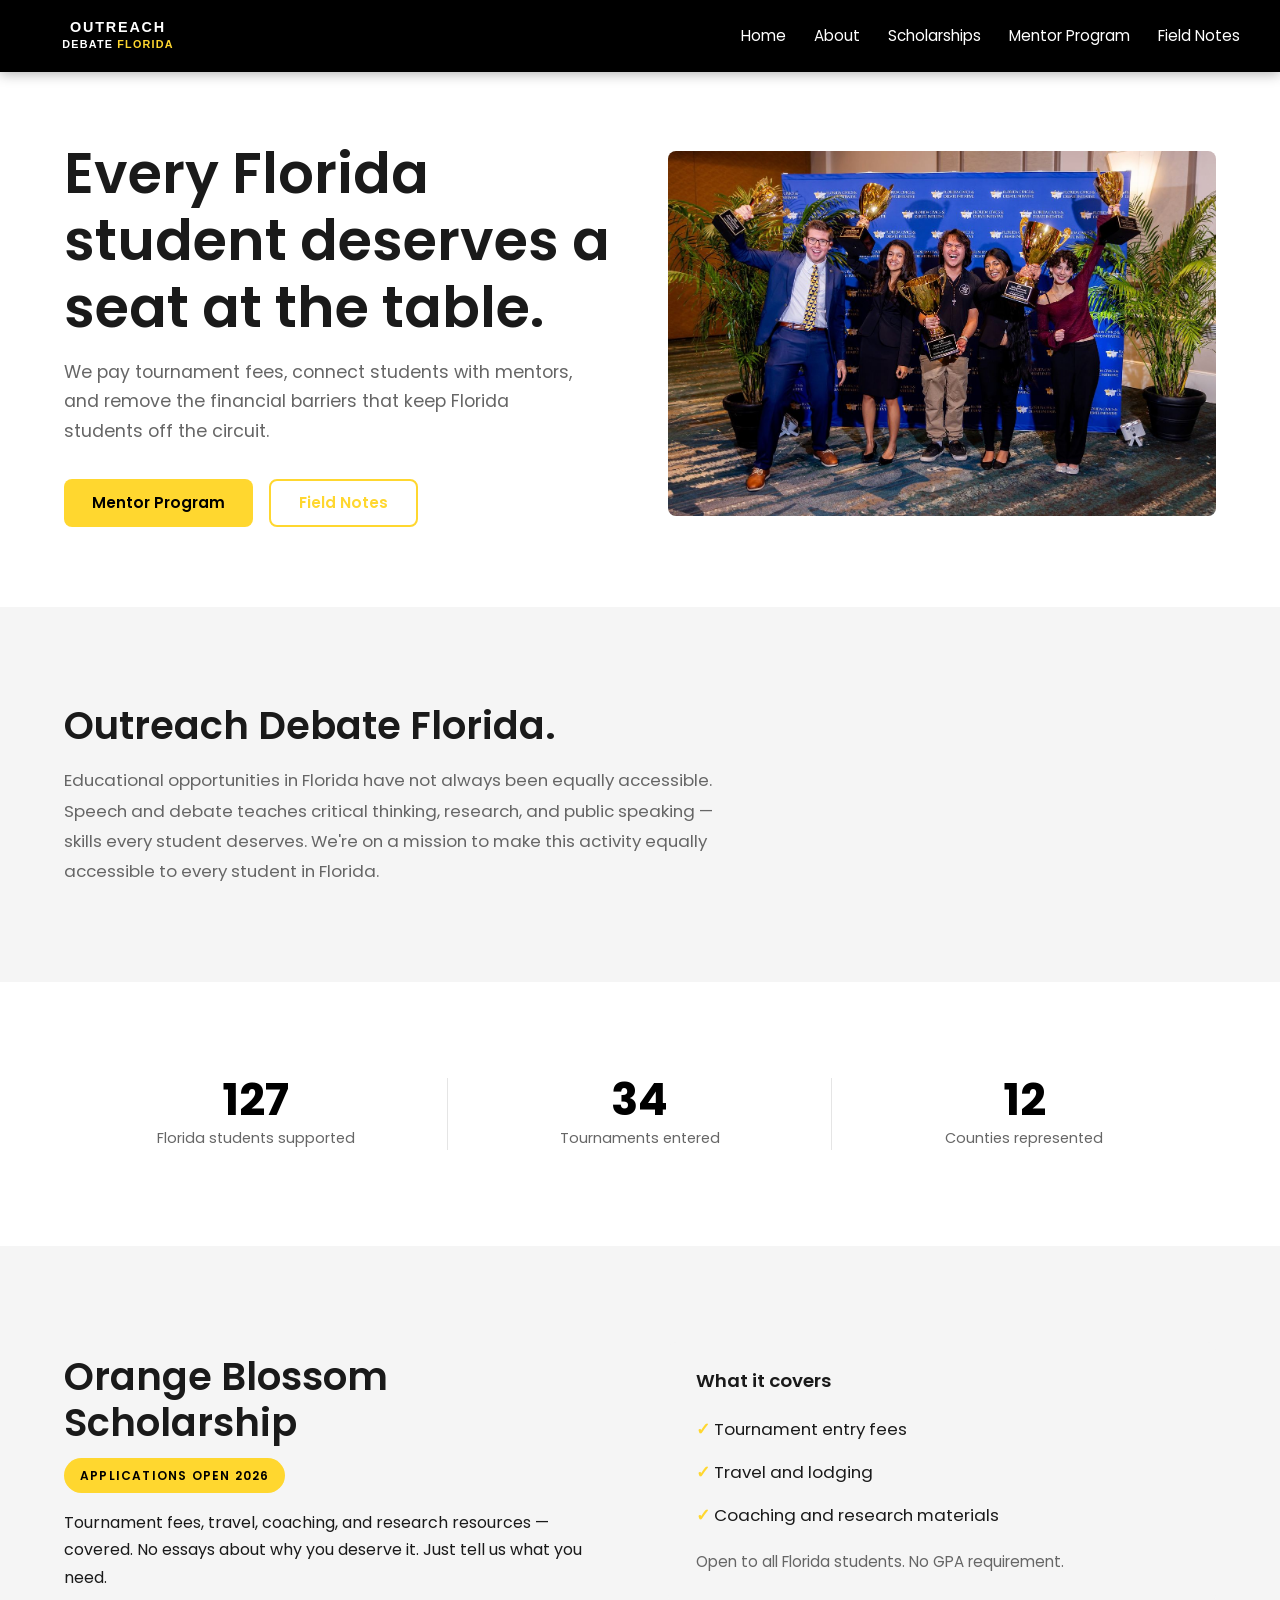
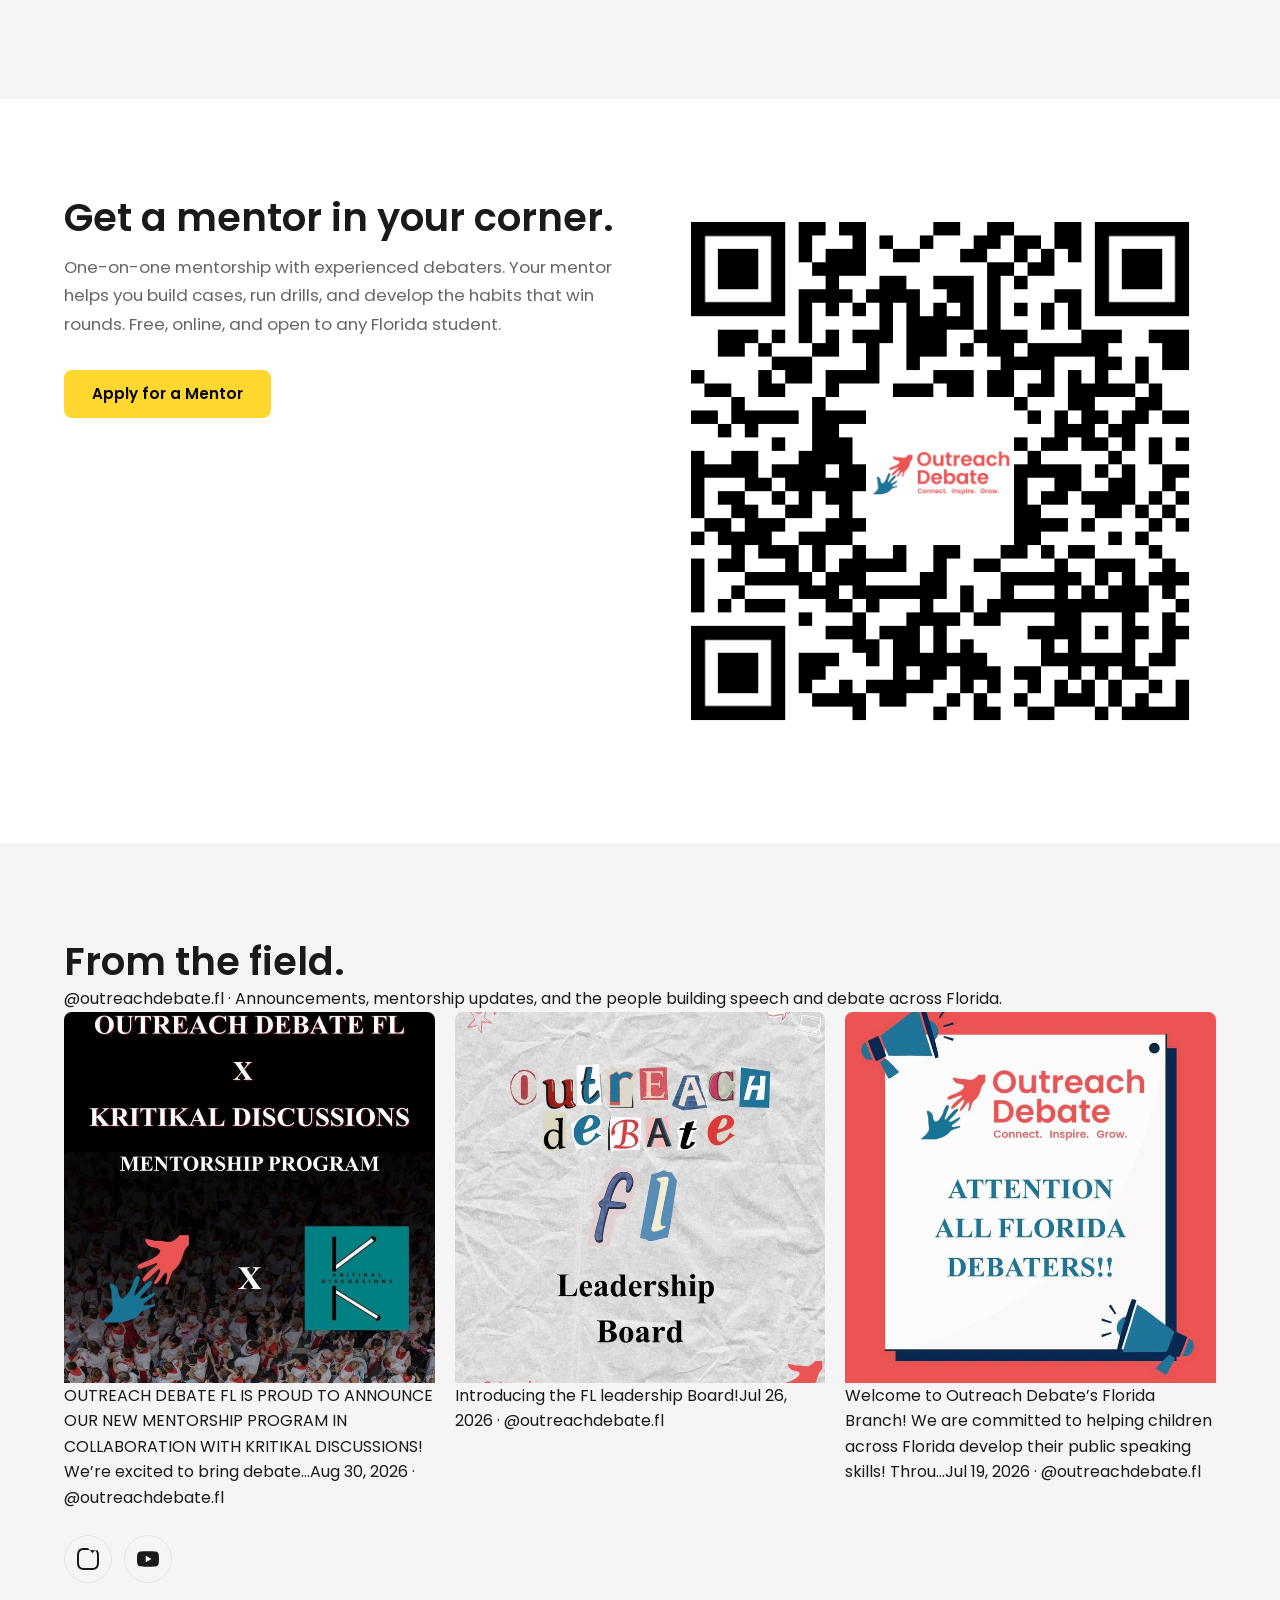
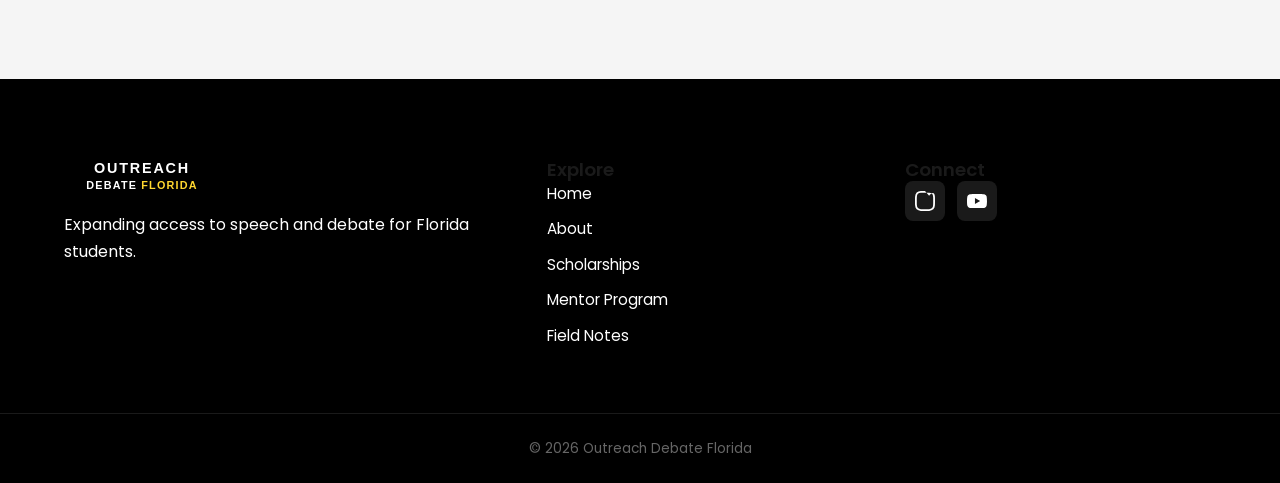
<file: index.html>
<!DOCTYPE html>
<html lang="en">
<head>
  <meta charset="UTF-8" />
  <meta name="viewport" content="width=device-width, initial-scale=1.0" />
  <title>Outreach Debate Florida — Expanding access to speech and debate</title>
  <meta name="description" content="Expanding access to speech and debate for Florida students through scholarships, coaching, and community." />
  <meta property="og:title" content="Outreach Debate Florida" />
  <meta property="og:description" content="Expanding access to speech and debate for Florida students." />
  <meta property="og:type" content="website" />
  <meta name="theme-color" content="#000000" />
  <link rel="icon" href="assets/img/favicon.ico" type="image/x-icon" />
  <link rel="preconnect" href="https://fonts.googleapis.com" />
  <link rel="preconnect" href="https://fonts.gstatic.com" crossorigin />
  <link href="https://fonts.googleapis.com/css2?family=Poppins:wght@400;500;600;700&display=swap" rel="stylesheet" />
  <link rel="stylesheet" href="css/style.css" />
</head>
<body>
  <!-- Nav -->
  <header class="nav">
    <a class="nav-brand" href="index.html">
      <img src="assets/img/outreach-logo-nav.svg" alt="Outreach Debate Florida" height="36" />
    </a>
    <ul class="nav-links">
      <li><a href="index.html" class="active">Home</a></li>
      <li><a href="about.html">About</a></li>
      <li><a href="scholarships.html">Scholarships</a></li>
      <li><a href="mentor-program.html">Mentor Program</a></li>
      <li><a href="field-notes.html">Field Notes</a></li>
    </ul>
    <button class="burger" aria-label="Toggle menu"><span></span><span></span><span></span></button>
  </header>

  <main>
    <!-- Hero -->
    <section class="hero">
      <div class="container hero-split">
        <div class="hero-copy reveal">
          <h1>Every Florida student deserves a seat at the table.</h1>
          <p class="hero-dek">
            We pay tournament fees, connect students with mentors, and remove the financial barriers that keep Florida students off the circuit.
          </p>
          <div class="hero-actions">
            <a class="btn" href="mentor-program.html">Mentor Program</a>
            <a class="btn-outline" href="field-notes.html">Field Notes</a>
          </div>
        </div>
        <figure class="hero-figure reveal">
          <img src="assets/img/hero.jpg" alt="Florida speech and debate students competing" fetchpriority="high" decoding="async" />
        </figure>
      </div>
    </section>

    <!-- Mission -->
    <section class="section section-alt">
      <div class="container">
        <div class="feature reveal">
          <h2>Outreach Debate Florida.</h2>
          <p>
            Educational opportunities in Florida have not always been equally accessible. Speech and debate teaches critical thinking, research, and public speaking — skills every student deserves. We're on a mission to make this activity equally accessible to every student in Florida.
          </p>
        </div>
      </div>
    </section>

    <!-- Stats -->
    <section class="section">
      <div class="container">
        <div class="stat-row reveal">
          <!-- confirm these numbers -->
          <div class="stat">
            <span class="stat-num">127</span>
            <span class="stat-label">Florida students supported</span>
          </div>
          <div class="stat">
            <span class="stat-num">34</span>
            <span class="stat-label">Tournaments entered</span>
          </div>
          <div class="stat">
            <span class="stat-num">12</span>
            <span class="stat-label">Counties represented</span>
          </div>
        </div>
      </div>
    </section>

    <!-- Scholarship -->
    <section class="section section-alt" id="scholarship">
      <div class="container split flip-on-tablet">
        <div class="split-copy reveal">
          <h2>Orange Blossom Scholarship</h2>
          <span class="status">Applications open 2026</span>
          <p>
            Tournament fees, travel, coaching, and research resources — covered. No essays about why you deserve it. Just tell us what you need.
          </p>
        </div>
        <div class="card-minimal reveal">
          <h3>What it covers</h3>
          <ul class="check-list">
            <li>Tournament entry fees</li>
            <li>Travel and lodging</li>
            <li>Coaching and research materials</li>
          </ul>
          <p class="card-note">Open to all Florida students. No GPA requirement.</p>
        </div>
      </div>
    </section>

    <!-- Mentor Program -->
    <section class="section" id="mentorship">
      <div class="container">
        <div class="two-col reveal">
          <div class="two-col-text">
            <h2>Get a mentor in your corner.</h2>
            <p>
              One-on-one mentorship with experienced debaters. Your mentor helps you build cases, run drills, and develop the habits that win rounds. Free, online, and open to any Florida student.
            </p>
            <div style="margin-top: 32px;">
              <a class="btn" href="mentor-program.html">Apply for a Mentor</a>
            </div>
          </div>
          <div class="two-col-img">
            <img src="assets/img/mentor.png" alt="Debate mentor working with a student" decoding="async" />
          </div>
        </div>
      </div>
    </section>

    <!-- Field Notes -->
    <section class="section section-alt" id="field-notes">
      <div class="container">
        <h2>From the field.</h2>
        <p>
          @outreachdebate.fl · Announcements, mentorship updates, and the people building speech and debate across Florida.
        </p>
        <div class="ig-grid" data-ig-grid></div>
        <div class="social-links reveal">
          <a class="icon-btn" href="https://www.instagram.com/outreachdebate.fl/" target="_blank" rel="noopener noreferrer" aria-label="Instagram">
            <svg viewBox="0 0 24 24" fill="currentColor" aria-hidden="true"><path d="M12 2.163c3.204 0 3.584.012 4.85.07 3.252.148 4.771 1.691 4.919 4.919.058 1.265.069 1.645.069 4.849 0 3.205-.012 3.584-.069 4.849-.149 3.225-1.664 4.771-4.919 4.919-1.266.058-1.644.07-4.85.07-3.204 0-3.584-.012-4.849-.07-3.26-.149-4.771-1.699-4.919-4.92-.058-1.265-.07-1.644-.07-4.849 0-3.204.013-3.583.07-4.849.149-3.227 1.664-4.771 4.919-4.919 1.266-.057 1.645-.069 4.849-.069zm0-2.163c-3.259 0-3.667.014-4.947.072-4.358.2-6.78 2.618-6.98 6.98-.059 1.281-.073 1.689-.073 4.948 0 3.259.014 3.668.072 4.948.2 4.358 2.618 6.78 6.98 6.98 1.281.058 1.689.072 4.948.072 3.259 0 3.668-.014 4.948-.072 4.354-.2 6.782-2.618 6.979-6.98.059-1.28.073-1.689.073-4.948 0-3.259-.014-3.667-.072-4.947-.196-4.354-2.617-6.979-6.98-1.281-.059-1.69-.073-4.949-.073zm0 5.838c-3.403 0-6.162 2.759-6.162 6.162s2.759 6.163 6.162 6.163 6.162-2.759 6.162-6.163c0-3.403-2.759-6.162-6.162-6.162zm0 10.162c-2.209 0-4-1.79-4-4 0-2.209 1.791-4 4-4s4 1.791 4 4c0 2.21-1.791 4-4 4zm6.406-11.845c-.796 0-1.441.645-1.441 1.44s.645 1.44 1.441 1.44c.795 0 1.439-.645 1.439-1.44s-.644-1.44-1.439-1.44z"/></svg>
          </a>
          <a class="icon-btn" href="https://www.youtube.com/@outreachdebate" target="_blank" rel="noopener noreferrer" aria-label="YouTube">
            <svg viewBox="0 0 24 24" fill="currentColor" aria-hidden="true"><path d="M23.498 6.186a3.016 3.016 0 0 0-2.122-2.136C19.505 3.545 12 3.545 12 3.545s-7.505 0-9.377.505A3.017 3.017 0 0 0 .502 6.186C0 8.07 0 12 0 12s0 3.93.502 5.814a3.016 3.016 0 0 0 2.122 2.136c1.871.505 9.376.505 9.376.505s7.505 0 9.377-.505a3.015 3.015 0 0 0 2.122-2.136C24 15.93 24 12 24 12s0-3.93-.502-5.814zM9.545 15.568V8.432L15.818 12l-6.273 3.568z"/></svg>
          </a>
        </div>
      </div>
    </section>
  </main>

  <!-- Footer -->
  <footer class="footer">
    <div class="container">
      <div class="footer-grid">
        <div>
          <a class="footer-brand" href="index.html">
            <img src="assets/img/outreach-logo-footer.svg" alt="Outreach Debate Florida" height="30" />
          </a>
          <p class="footer-desc">Expanding access to speech and debate for Florida students.</p>
        </div>
        <div>
          <h3>Explore</h3>
          <ul class="footer-links">
            <li><a href="index.html">Home</a></li>
            <li><a href="about.html">About</a></li>
            <li><a href="scholarships.html">Scholarships</a></li>
            <li><a href="mentor-program.html">Mentor Program</a></li>
            <li><a href="field-notes.html">Field Notes</a></li>
          </ul>
        </div>
        <div>
          <h3>Connect</h3>
          <div class="footer-social">
            <a href="https://www.instagram.com/outreachdebate.fl/" target="_blank" rel="noopener noreferrer" aria-label="Instagram">
              <svg viewBox="0 0 24 24" fill="currentColor" aria-hidden="true"><path d="M12 2.163c3.204 0 3.584.012 4.85.07 3.252.148 4.771 1.691 4.919 4.919.058 1.265.069 1.645.069 4.849 0 3.205-.012 3.584-.069 4.849-.149 3.225-1.664 4.771-4.919 4.919-1.266.058-1.644.07-4.85.07-3.204 0-3.584-.012-4.849-.07-3.26-.149-4.771-1.699-4.919-4.92-.058-1.265-.07-1.644-.07-4.849 0-3.204.013-3.583.07-4.849.149-3.227 1.664-4.771 4.919-4.919 1.266-.057 1.645-.069 4.849-.069zm0-2.163c-3.259 0-3.667.014-4.947.072-4.358.2-6.78 2.618-6.98 6.98-.059 1.281-.073 1.689-.073 4.948 0 3.259.014 3.668.072 4.948.2 4.358 2.618 6.78 6.98 6.98 1.281.058 1.689.072 4.948.072 3.259 0 3.668-.014 4.948-.072 4.354-.2 6.782-2.618 6.979-6.98.059-1.28.073-1.689.073-4.948 0-3.259-.014-3.667-.072-4.947-.196-4.354-2.617-6.979-6.98-1.281-.059-1.69-.073-4.949-.073zm0 5.838c-3.403 0-6.162 2.759-6.162 6.162s2.759 6.163 6.162 6.163 6.162-2.759 6.162-6.163c0-3.403-2.759-6.162-6.162-6.162zm0 10.162c-2.209 0-4-1.79-4-4 0-2.209 1.791-4 4-4s4 1.791 4 4c0 2.21-1.791 4-4 4zm6.406-11.845c-.796 0-1.441.645-1.441 1.44s.645 1.44 1.441 1.44c.795 0 1.439-.645 1.439-1.44s-.644-1.44-1.439-1.44z"/></svg>
            </a>
            <a href="https://www.youtube.com/@outreachdebate" target="_blank" rel="noopener noreferrer" aria-label="YouTube">
              <svg viewBox="0 0 24 24" fill="currentColor" aria-hidden="true"><path d="M23.498 6.186a3.016 3.016 0 0 0-2.122-2.136C19.505 3.545 12 3.545 12 3.545s-7.505 0-9.377.505A3.017 3.017 0 0 0 .502 6.186C0 8.07 0 12 0 12s0 3.93.502 5.814a3.016 3.016 0 0 0 2.122 2.136c1.871.505 9.376.505 9.376.505s7.505 0 9.377-.505a3.015 3.015 0 0 0 2.122-2.136C24 15.93 24 12 24 12s0-3.93-.502-5.814zM9.545 15.568V8.432L15.818 12l-6.273 3.568z"/></svg>
            </a>
          </div>
        </div>
      </div>
    </div>
    <div class="legal">© 2026 Outreach Debate Florida</div>
  </footer>

  <script src="js/main.js"></script>
  <script src="js/instagram.js"></script>
</body>
</html>
</file>
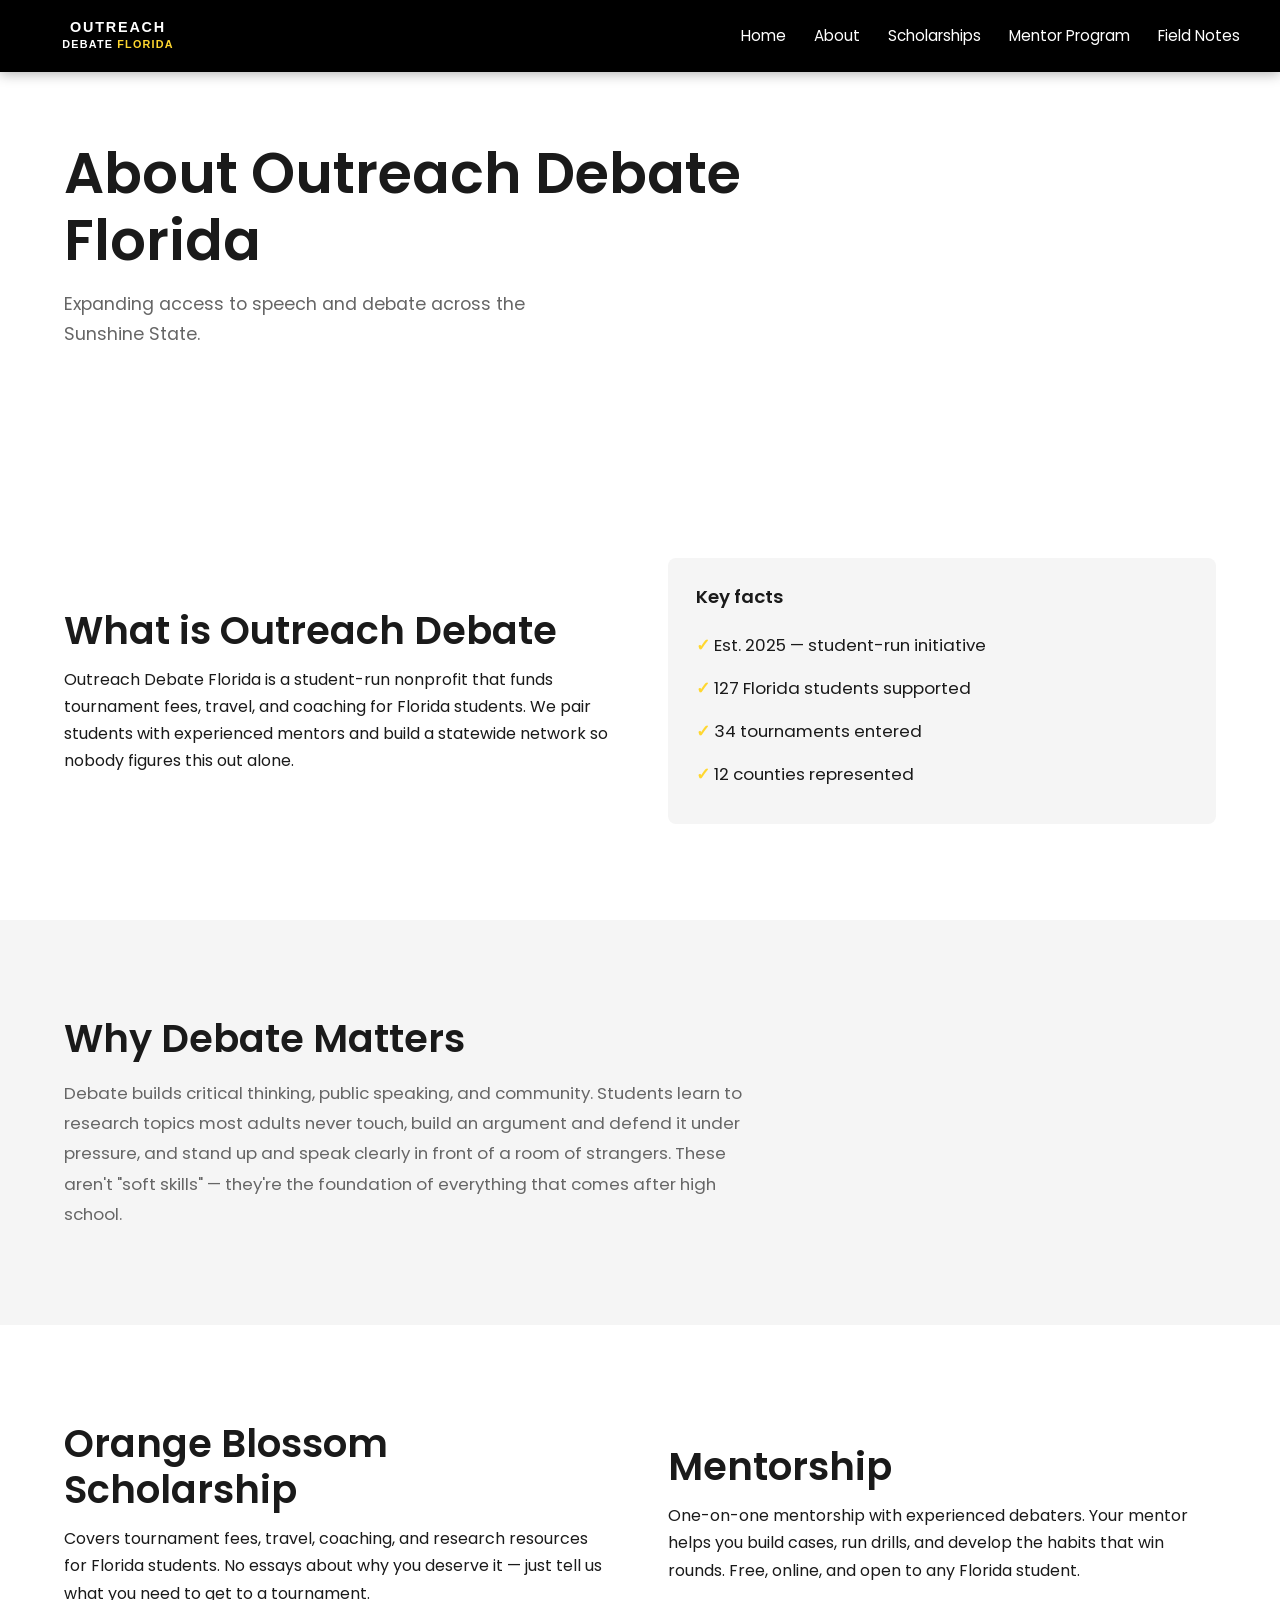
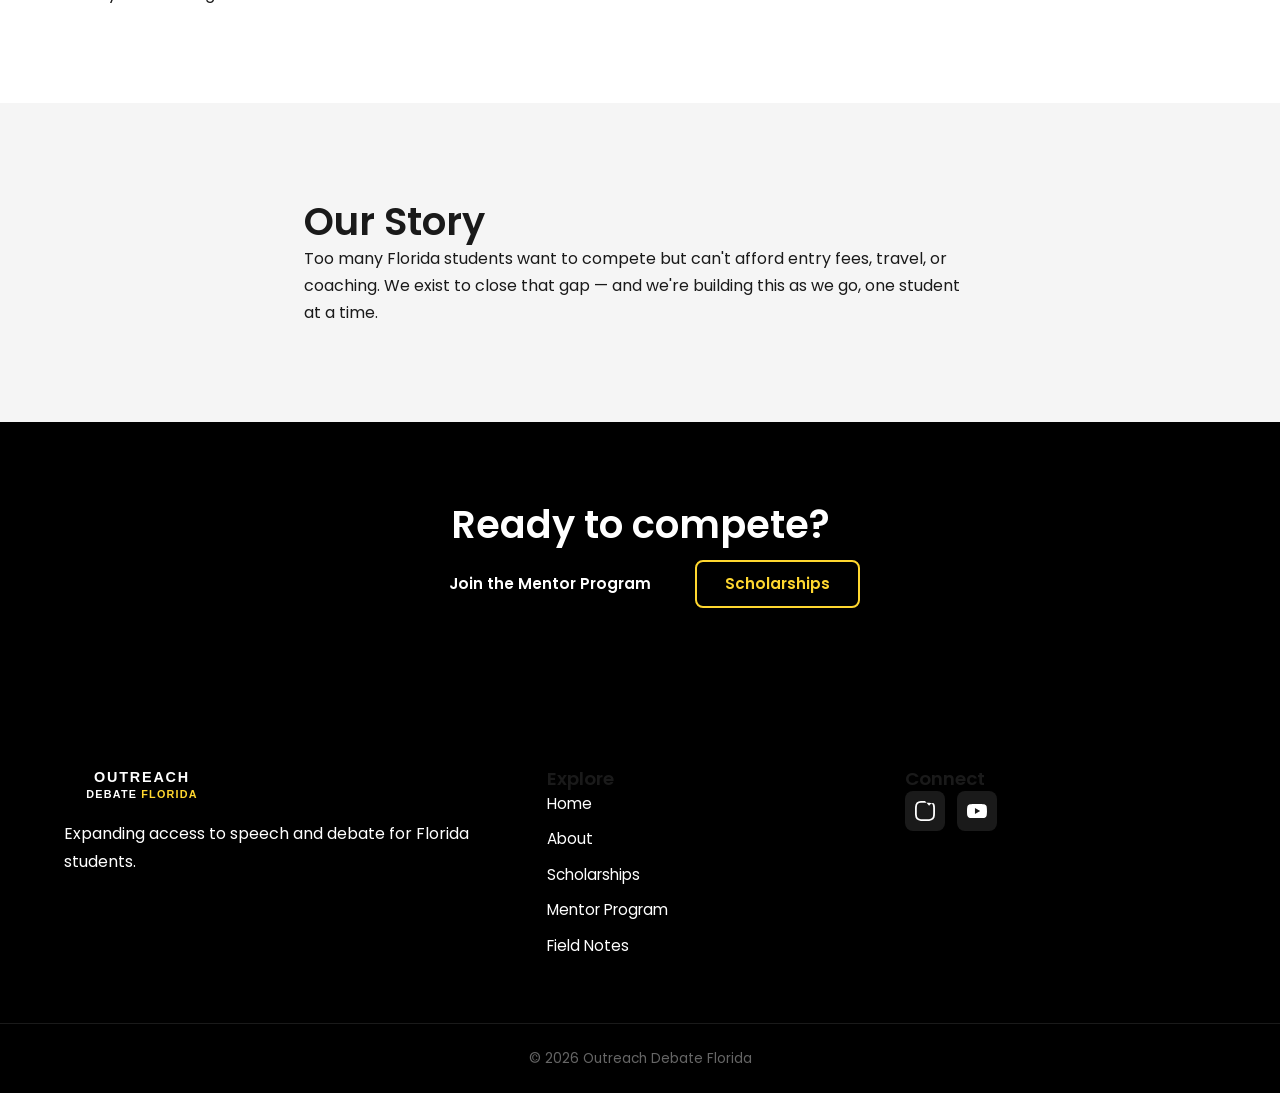
<file: about.html>
<!DOCTYPE html>
<html lang="en">
<head>
  <meta charset="UTF-8" />
  <meta name="viewport" content="width=device-width, initial-scale=1.0" />
  <title>About — Outreach Debate Florida</title>
  <meta name="description" content="Outreach Debate Florida is expanding access to speech and debate for students across the state. Learn about our mission, our story, and why debate matters." />
  <meta property="og:title" content="About — Outreach Debate Florida" />
  <meta property="og:description" content="Expanding access to speech and debate for Florida students." />
  <meta property="og:type" content="website" />
  <meta name="theme-color" content="#000000" />
  <link rel="icon" href="assets/img/favicon.ico" type="image/x-icon" />
  <link rel="preconnect" href="https://fonts.googleapis.com" />
  <link rel="preconnect" href="https://fonts.gstatic.com" crossorigin />
  <link href="https://fonts.googleapis.com/css2?family=Poppins:wght@400;500;600;700&display=swap" rel="stylesheet" />
  <link rel="stylesheet" href="css/style.css" />
</head>
<body>
  <!-- Nav -->
  <header class="nav">
    <a class="nav-brand" href="index.html">
      <img src="assets/img/outreach-logo-nav.svg" alt="Outreach Debate Florida" width="130" height="30" loading="lazy" decoding="async" />
    </a>
    <ul class="nav-links">
      <li><a href="index.html">Home</a></li>
      <li><a href="about.html" class="active">About</a></li>
      <li><a href="scholarships.html">Scholarships</a></li>
      <li><a href="mentor-program.html">Mentor Program</a></li>
      <li><a href="field-notes.html">Field Notes</a></li>
    </ul>
    <button class="burger" aria-label="Toggle menu">
      <span></span><span></span><span></span>
    </button>
  </header>

  <main>
    <!-- Hero -->
    <section class="hero">
      <div class="container">
        <div class="hero-copy reveal" style="max-width: 800px;">
          <h1>About Outreach Debate Florida</h1>
          <p class="hero-dek">Expanding access to speech and debate across the Sunshine State.</p>
        </div>
      </div>
    </section>

    <!-- What is Outreach Debate -->
    <section class="section">
      <div class="container split">
        <div class="split-copy reveal">
          <h2>What is Outreach Debate</h2>
          <p>
            Outreach Debate Florida is a student-run nonprofit that funds tournament fees, travel, and coaching for Florida students. We pair students with experienced mentors and build a statewide network so nobody figures this out alone.
          </p>
        </div>
        <div class="card-minimal reveal">
          <h3>Key facts</h3>
          <ul class="check-list">
            <li>Est. 2025 — student-run initiative</li>
            <li>127 Florida students supported</li>
            <li>34 tournaments entered</li>
            <li>12 counties represented</li>
          </ul>
        </div>
      </div>
    </section>

    <!-- Why Debate Matters -->
    <section class="section section-alt">
      <div class="container">
        <div class="feature reveal">
          <h2>Why Debate Matters</h2>
          <p>
            Debate builds critical thinking, public speaking, and community. Students learn to research topics most adults never touch, build an argument and defend it under pressure, and stand up and speak clearly in front of a room of strangers. These aren't "soft skills" — they're the foundation of everything that comes after high school.
          </p>
        </div>
      </div>
    </section>

    <!-- What We Do -->
    <section class="section">
      <div class="container split">
        <div class="split-copy reveal">
          <h2>Orange Blossom Scholarship</h2>
          <p>
            Covers tournament fees, travel, coaching, and research resources for Florida students. No essays about why you deserve it — just tell us what you need to get to a tournament.
          </p>
        </div>
        <div class="split-copy reveal">
          <h2>Mentorship</h2>
          <p>
            One-on-one mentorship with experienced debaters. Your mentor helps you build cases, run drills, and develop the habits that win rounds. Free, online, and open to any Florida student.
          </p>
        </div>
      </div>
    </section>

    <!-- Our Story -->
    <section class="section section-alt">
      <div class="container" style="max-width: 720px;">
        <div class="reveal">
          <h2>Our Story</h2>
          <p>
            Too many Florida students want to compete but can't afford entry fees, travel, or coaching. We exist to close that gap — and we're building this as we go, one student at a time.
          </p>
        </div>
      </div>
    </section>

    <!-- CTA -->
    <section class="cta-band">
      <div class="container">
        <h2>Ready to compete?</h2>
        <div class="hero-actions">
          <a class="btn-invert btn" href="mentor-program.html">Join the Mentor Program</a>
          <a class="btn-outline" href="scholarships.html">Scholarships</a>
        </div>
      </div>
    </section>
  </main>

  <!-- Footer -->
  <footer class="footer">
    <div class="container">
      <div class="footer-grid">
        <div>
          <a class="footer-brand" href="index.html">
            <img src="assets/img/outreach-logo-footer.svg" alt="Outreach Debate Florida" width="130" height="30" loading="lazy" decoding="async" />
          </a>
          <p class="footer-desc">Expanding access to speech and debate for Florida students.</p>
        </div>
        <div>
          <h3>Explore</h3>
          <ul class="footer-links">
            <li><a href="index.html">Home</a></li>
            <li><a href="about.html">About</a></li>
            <li><a href="scholarships.html">Scholarships</a></li>
            <li><a href="mentor-program.html">Mentor Program</a></li>
            <li><a href="field-notes.html">Field Notes</a></li>
          </ul>
        </div>
        <div>
          <h3>Connect</h3>
          <div class="footer-social">
            <a href="https://www.instagram.com/outreachdebate.fl/" target="_blank" rel="noopener noreferrer" aria-label="Instagram">
              <svg viewBox="0 0 24 24" fill="currentColor" aria-hidden="true"><path d="M12 2.163c3.204 0 3.584.012 4.85.07 3.252.148 4.771 1.691 4.919 4.919.058 1.265.069 1.645.069 4.849 0 3.205-.012 3.584-.069 4.849-.149 3.225-1.664 4.771-4.919 4.919-1.266.058-1.644.07-4.85.07-3.204 0-3.584-.012-4.849-.07-3.26-.149-4.771-1.699-4.919-4.92-.058-1.265-.07-1.644-.07-4.849 0-3.204.013-3.583.07-4.849.149-3.227 1.664-4.771 4.919-4.919 1.266-.057 1.645-.069 4.849-.069zm0-2.163c-3.259 0-3.667.014-4.947.072-4.358.2-6.78 2.618-6.98 6.98-.059 1.281-.073 1.689-.073 4.948 0 3.259.014 3.668.072 4.948.2 4.358 2.618 6.78 6.98 6.98 1.281.058 1.689.072 4.948.072 3.259 0 3.668-.014 4.948-.072 4.354-.2 6.782-2.618 6.979-6.98.059-1.28.073-1.689.073-4.948 0-3.259-.014-3.667-.072-4.947-.196-4.354-2.617-6.979-6.98-1.281-.059-1.69-.073-4.949-.073zm0 5.838c-3.403 0-6.162 2.759-6.162 6.162s2.759 6.163 6.162 6.163 6.162-2.759 6.162-6.163c0-3.403-2.759-6.162-6.162-6.162zm0 10.162c-2.209 0-4-1.79-4-4 0-2.209 1.791-4 4-4s4 1.791 4 4c0 2.21-1.791 4-4 4zm6.406-11.845c-.796 0-1.441.645-1.441 1.44s.645 1.44 1.441 1.44c.795 0 1.439-.645 1.439-1.44s-.644-1.44-1.439-1.44z"/></svg>
            </a>
            <a href="https://www.youtube.com/@outreachdebate" target="_blank" rel="noopener noreferrer" aria-label="YouTube">
              <svg viewBox="0 0 24 24" fill="currentColor" aria-hidden="true"><path d="M23.498 6.186a3.016 3.016 0 0 0-2.122-2.136C19.505 3.545 12 3.545 12 3.545s-7.505 0-9.377.505A3.017 3.017 0 0 0 .502 6.186C0 8.07 0 12 0 12s0 3.93.502 5.814a3.016 3.016 0 0 0 2.122 2.136c1.871.505 9.376.505 9.376.505s7.505 0 9.377-.505a3.015 3.015 0 0 0 2.122-2.136C24 15.93 24 12 24 12s0-3.93-.502-5.814zM9.545 15.568V8.432L15.818 12l-6.273 3.568z"/></svg>
            </a>
          </div>
        </div>
      </div>
    </div>
    <div class="legal">© 2026 Outreach Debate Florida</div>
  </footer>

  <script src="js/main.js"></script>
</body>
</html>
</file>
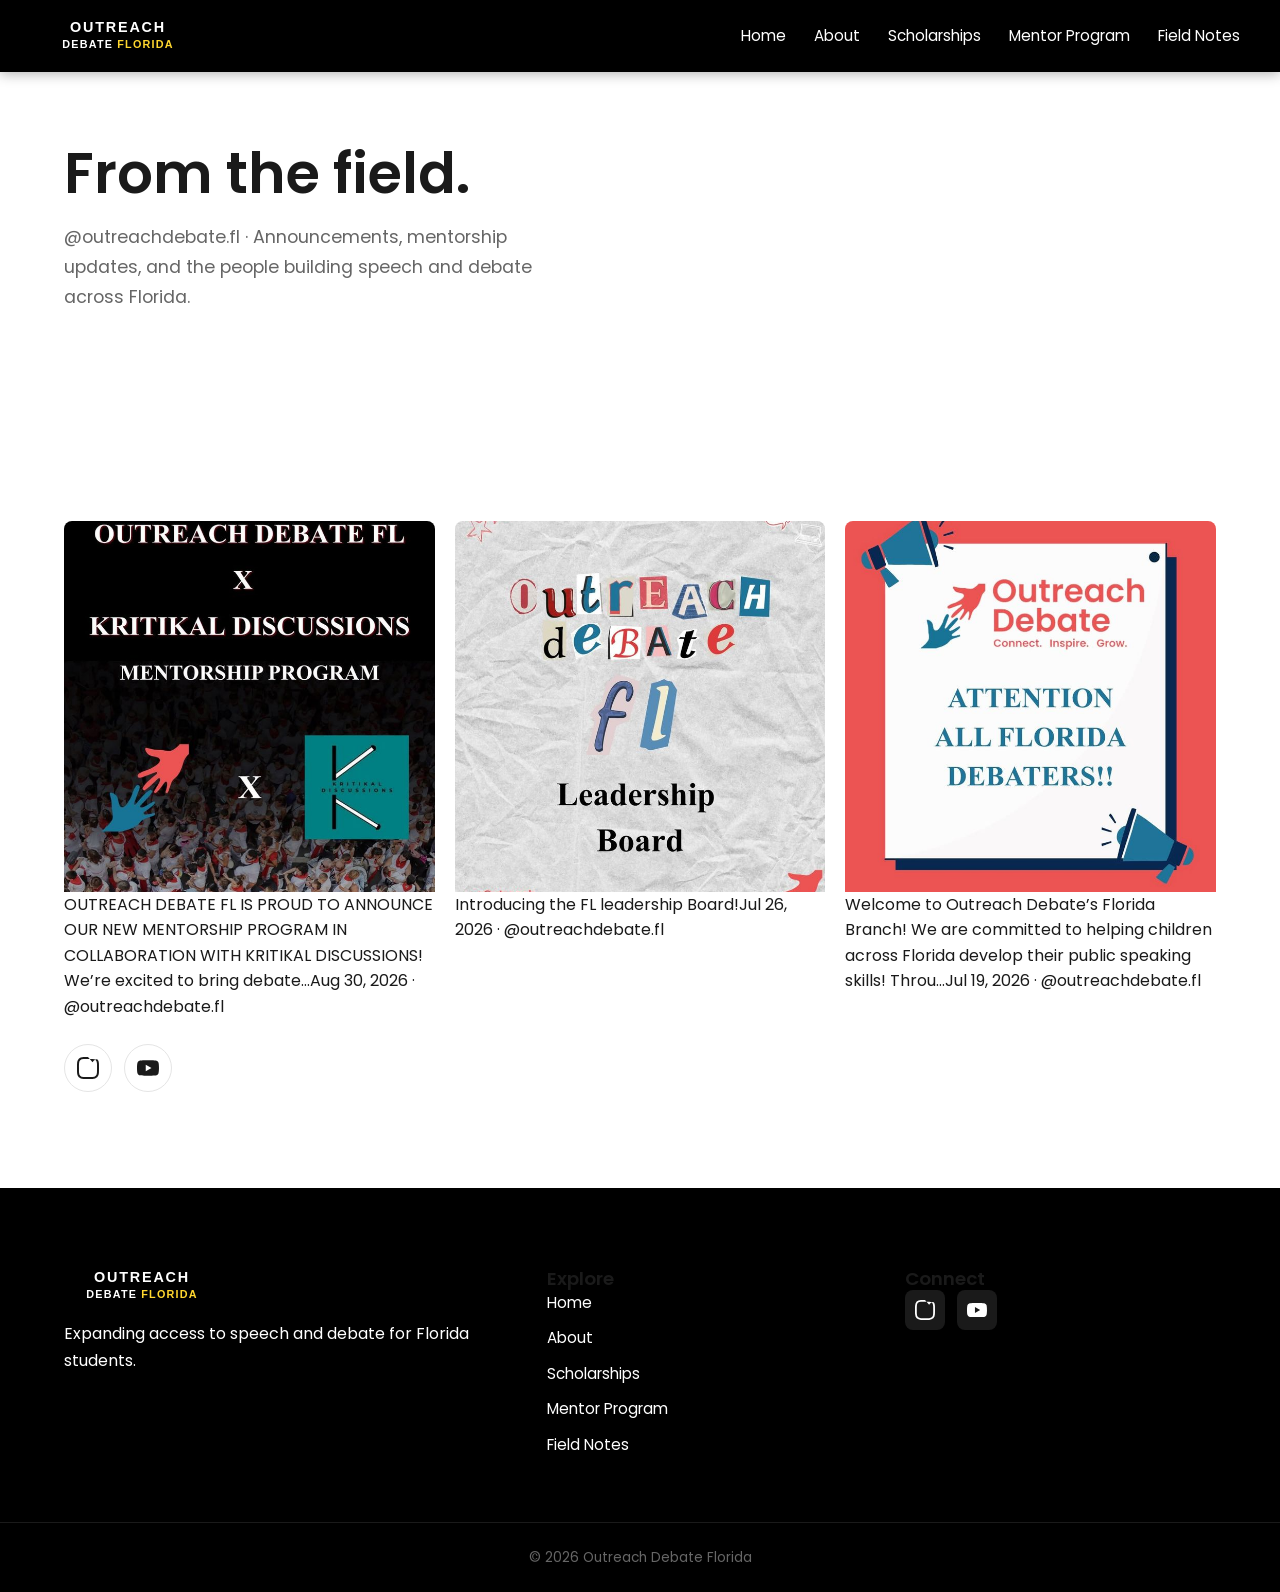
<file: field-notes.html>
<!DOCTYPE html>
<html lang="en">
<head>
  <meta charset="UTF-8" />
  <meta name="viewport" content="width=device-width, initial-scale=1.0" />
  <title>Field Notes — Outreach Debate Florida</title>
  <meta name="description" content="Announcements and updates from Outreach Debate Florida. Mentorship updates, tournament recaps, and the people building speech and debate across Florida." />
  <meta property="og:title" content="Field Notes — Outreach Debate Florida" />
  <meta property="og:description" content="Announcements and updates from Outreach Debate Florida." />
  <meta property="og:type" content="website" />
  <meta name="theme-color" content="#000000" />
  <link rel="icon" href="assets/img/favicon.ico" type="image/x-icon" />
  <link rel="preconnect" href="https://fonts.googleapis.com" />
  <link rel="preconnect" href="https://fonts.gstatic.com" crossorigin />
  <link href="https://fonts.googleapis.com/css2?family=Poppins:wght@400;500;600;700&display=swap" rel="stylesheet" />
  <link rel="stylesheet" href="css/style.css" />
</head>
<body>
  <!-- Nav -->
  <header class="nav">
    <a class="nav-brand" href="index.html">
      <img src="assets/img/outreach-logo-nav.svg" alt="Outreach Debate Florida" width="130" height="30" loading="lazy" decoding="async" />
    </a>
    <ul class="nav-links">
      <li><a href="index.html">Home</a></li>
      <li><a href="about.html">About</a></li>
      <li><a href="scholarships.html">Scholarships</a></li>
      <li><a href="mentor-program.html">Mentor Program</a></li>
      <li><a href="field-notes.html" class="active">Field Notes</a></li>
    </ul>
    <button class="burger" aria-label="Toggle menu">
      <span></span><span></span><span></span>
    </button>
  </header>

  <main>
    <!-- Hero -->
    <section class="hero">
      <div class="container">
        <div class="hero-copy reveal" style="max-width: 800px;">
          <h1>From the field.</h1>
          <p class="hero-dek">
            @outreachdebate.fl · Announcements, mentorship updates, and the people building speech and debate across Florida.
          </p>
        </div>
      </div>
    </section>

    <!-- Instagram Feed -->
    <section class="section">
      <div class="container">
        <div class="ig-grid" data-ig-grid></div>
        <div class="social-links reveal">
          <a class="icon-btn" href="https://www.instagram.com/outreachdebate.fl/" target="_blank" rel="noopener noreferrer" aria-label="Instagram on Instagram">
            <svg viewBox="0 0 24 24" fill="currentColor" aria-hidden="true"><path d="M12 2.163c3.204 0 3.584.012 4.85.07 3.252.148 4.771 1.691 4.919 4.919.058 1.265.069 1.645.069 4.849 0 3.205-.012 3.584-.069 4.849-.149 3.225-1.664 4.771-4.919 4.919-1.266.058-1.644.07-4.85.07-3.204 0-3.584-.012-4.849-.07-3.26-.149-4.771-1.699-4.919-4.92-.058-1.265-.07-1.644-.07-4.849 0-3.204.013-3.583.07-4.849.149-3.227 1.664-4.771 4.919-4.919 1.266-.057 1.645-.069 4.849-.069zm0-2.163c-3.259 0-3.667.014-4.947.072-4.358.2-6.78 2.618-6.98 6.98-.059 1.281-.073 1.689-.073 4.948 0 3.259.014 3.668.072 4.948.2 4.358 2.618 6.78 6.98 6.98 1.281.058 1.689.072 4.948.072 3.259 0 3.668-.014 4.948-.072 4.354-.2 6.782-2.618 6.979-6.98.059-1.28.073-1.689.073-4.948 0-3.259-.014-3.667-.072-4.947-.196-4.354-2.617-6.979-6.98-1.281-.059-1.69-.073-4.949-.073zm0 5.838c-3.403 0-6.162 2.759-6.162 6.162s2.759 6.163 6.162 6.163 6.162-2.759 6.162-6.163c0-3.403-2.759-6.162-6.162-6.162zm0 10.162c-2.209 0-4-1.79-4-4 0-2.209 1.791-4 4-4s4 1.791 4 4c0 2.21-1.791 4-4 4zm6.406-11.845c-.796 0-1.441.645-1.441 1.44s.645 1.44 1.441 1.44c.795 0 1.439-.645 1.439-1.44s-.644-1.44-1.439-1.44z"/></svg>
          </a>
          <a class="icon-btn" href="https://www.youtube.com/@outreachdebate" target="_blank" rel="noopener noreferrer" aria-label="Watch us on YouTube">
            <svg viewBox="0 0 24 24" fill="currentColor" aria-hidden="true"><path d="M23.498 6.186a3.016 3.016 0 0 0-2.122-2.136C19.505 3.545 12 3.545 12 3.545s-7.505 0-9.377.505A3.017 3.017 0 0 0 .502 6.186C0 8.07 0 12 0 12s0 3.93.502 5.814a3.016 3.016 0 0 0 2.122 2.136c1.871.505 9.376.505 9.376.505s7.505 0 9.377-.505a3.015 3.015 0 0 0 2.122-2.136C24 15.93 24 12 24 12s0-3.93-.502-5.814zM9.545 15.568V8.432L15.818 12l-6.273 3.568z"/></svg>
          </a>
        </div>
      </div>
    </section>
  </main>

  <!-- Footer -->
  <footer class="footer">
    <div class="container">
      <div class="footer-grid">
        <div>
          <a class="footer-brand" href="index.html">
            <img src="assets/img/outreach-logo-footer.svg" alt="Outreach Debate Florida" width="130" height="30" loading="lazy" decoding="async" />
          </a>
          <p class="footer-desc">Expanding access to speech and debate for Florida students.</p>
        </div>
        <div>
          <h3>Explore</h3>
          <ul class="footer-links">
            <li><a href="index.html">Home</a></li>
            <li><a href="about.html">About</a></li>
            <li><a href="scholarships.html">Scholarships</a></li>
            <li><a href="mentor-program.html">Mentor Program</a></li>
            <li><a href="field-notes.html">Field Notes</a></li>
          </ul>
        </div>
        <div>
          <h3>Connect</h3>
          <div class="footer-social">
            <a href="https://www.instagram.com/outreachdebate.fl/" target="_blank" rel="noopener noreferrer" aria-label="Instagram">
              <svg viewBox="0 0 24 24" fill="currentColor" aria-hidden="true"><path d="M12 2.163c3.204 0 3.584.012 4.85.07 3.252.148 4.771 1.691 4.919 4.919.058 1.265.069 1.645.069 4.849 0 3.205-.012 3.584-.069 4.849-.149 3.225-1.664 4.771-4.919 4.919-1.266.058-1.644.07-4.85.07-3.204 0-3.584-.012-4.849-.07-3.26-.149-4.771-1.699-4.919-4.92-.058-1.265-.07-1.644-.07-4.849 0-3.204.013-3.583.07-4.849.149-3.227 1.664-4.771 4.919-4.919 1.266-.057 1.645-.069 4.849-.069zm0-2.163c-3.259 0-3.667.014-4.947.072-4.358.2-6.78 2.618-6.98 6.98-.059 1.281-.073 1.689-.073 4.948 0 3.259.014 3.668.072 4.948.2 4.358 2.618 6.78 6.98 6.98 1.281.058 1.689.072 4.948.072 3.259 0 3.668-.014 4.948-.072 4.354-.2 6.782-2.618 6.979-6.98.059-1.28.073-1.689.073-4.948 0-3.259-.014-3.667-.072-4.947-.196-4.354-2.617-6.979-6.98-1.281-.059-1.69-.073-4.949-.073zm0 5.838c-3.403 0-6.162 2.759-6.162 6.162s2.759 6.163 6.162 6.163 6.162-2.759 6.162-6.163c0-3.403-2.759-6.162-6.162-6.162zm0 10.162c-2.209 0-4-1.79-4-4 0-2.209 1.791-4 4-4s4 1.791 4 4c0 2.21-1.791 4-4 4zm6.406-11.845c-.796 0-1.441.645-1.441 1.44s.645 1.44 1.441 1.44c.795 0 1.439-.645 1.439-1.44s-.644-1.44-1.439-1.44z"/></svg>
            </a>
            <a href="https://www.youtube.com/@outreachdebate" target="_blank" rel="noopener noreferrer" aria-label="YouTube">
              <svg viewBox="0 0 24 24" fill="currentColor" aria-hidden="true"><path d="M23.498 6.186a3.016 3.016 0 0 0-2.122-2.136C19.505 3.545 12 3.545 12 3.545s-7.505 0-9.377.505A3.017 3.017 0 0 0 .502 6.186C0 8.07 0 12 0 12s0 3.93.502 5.814a3.016 3.016 0 0 0 2.122 2.136c1.871.505 9.376.505 9.376.505s7.505 0 9.377-.505a3.015 3.015 0 0 0 2.122-2.136C24 15.93 24 12 24 12s0-3.93-.502-5.814zM9.545 15.568V8.432L15.818 12l-6.273 3.568z"/></svg>
            </a>
          </div>
        </div>
      </div>
    </div>
    <div class="legal">© 2026 Outreach Debate Florida</div>
  </footer>

  <script src="js/main.js"></script>
  <script src="js/instagram.js"></script>
</body>
</html>
</file>
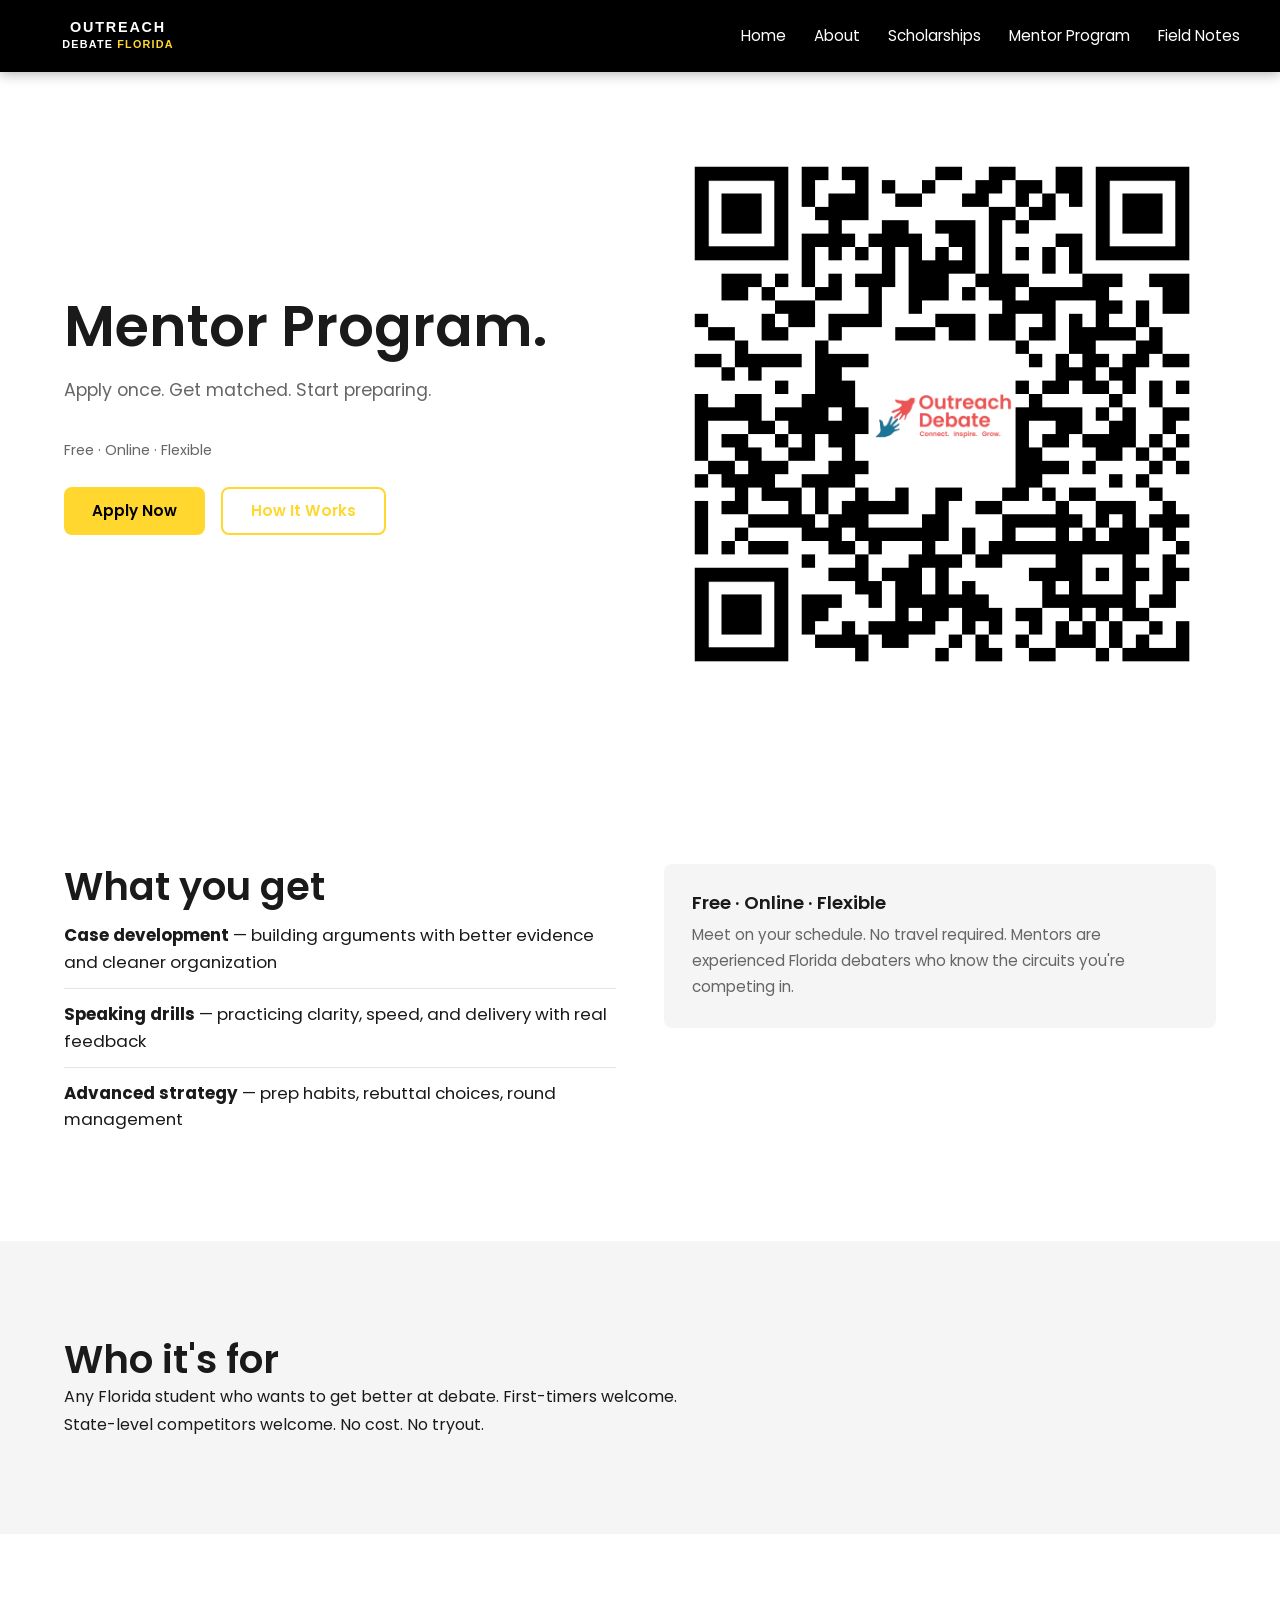
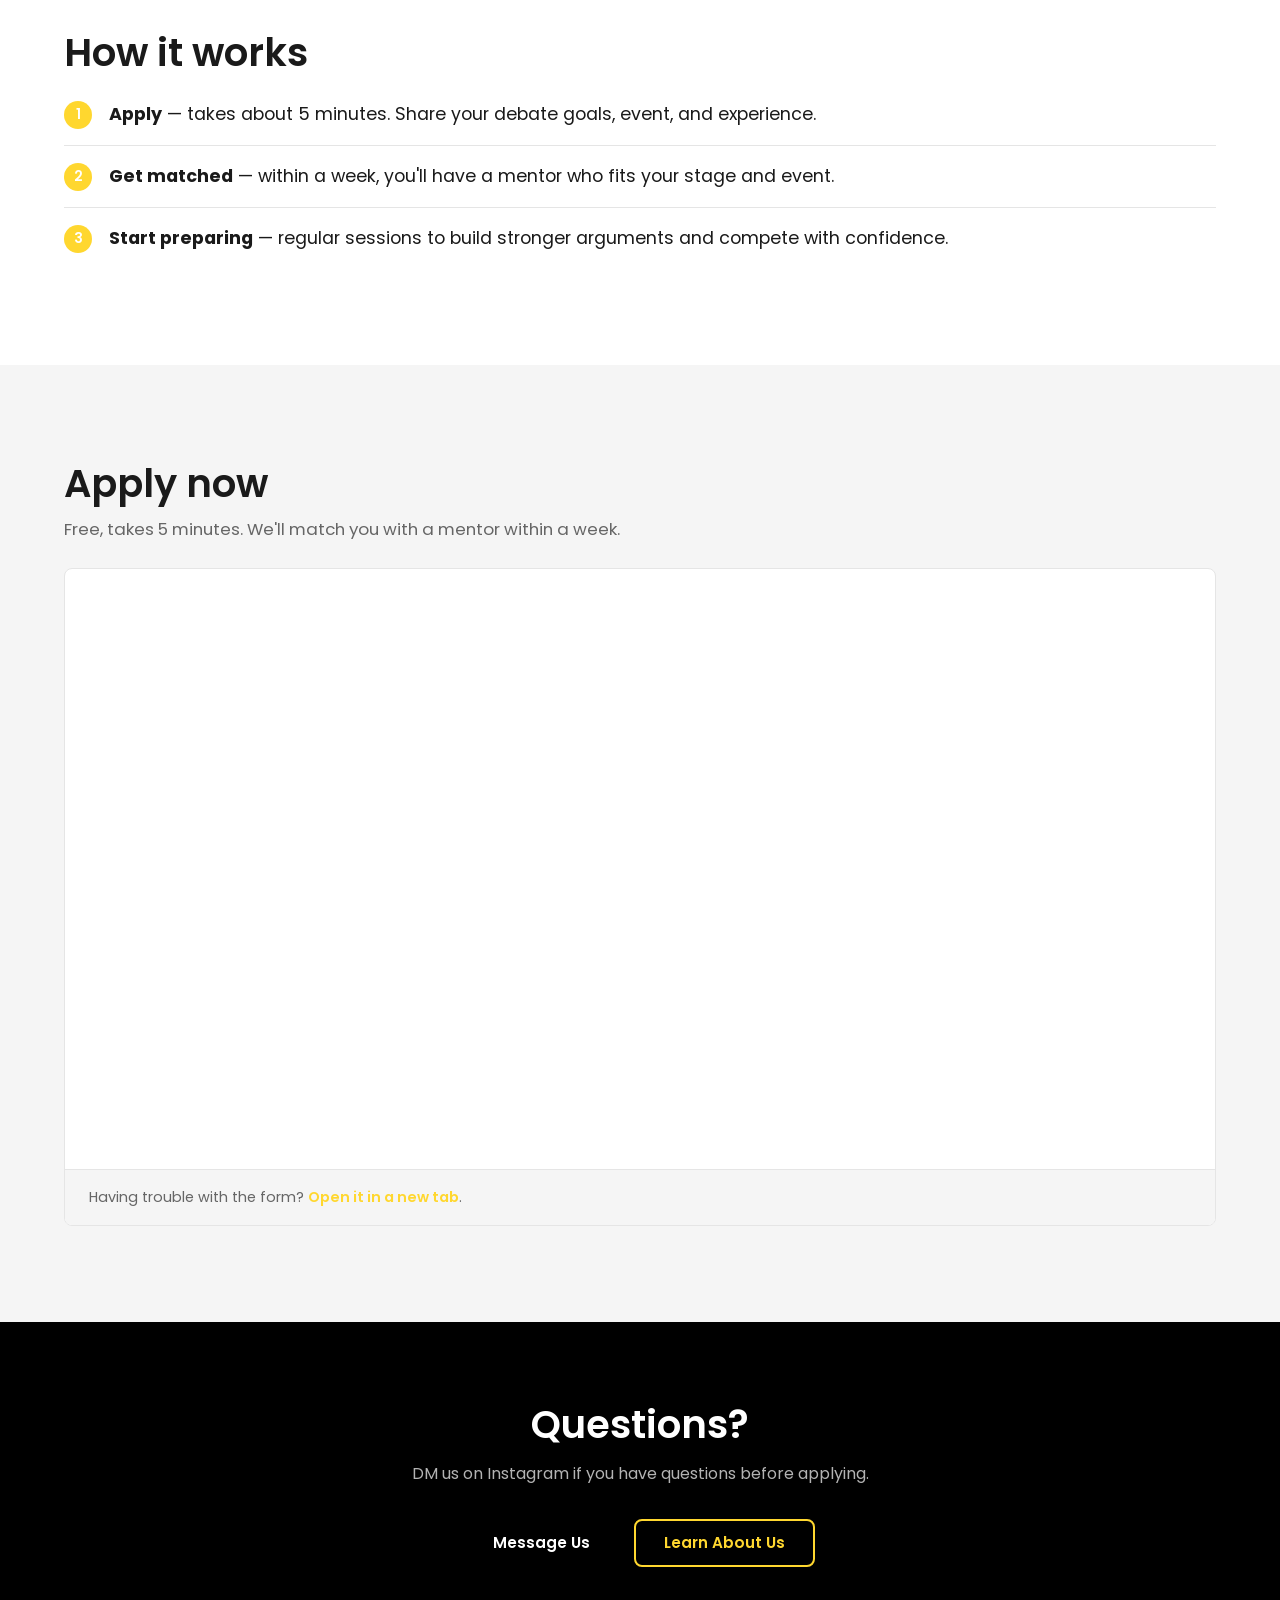
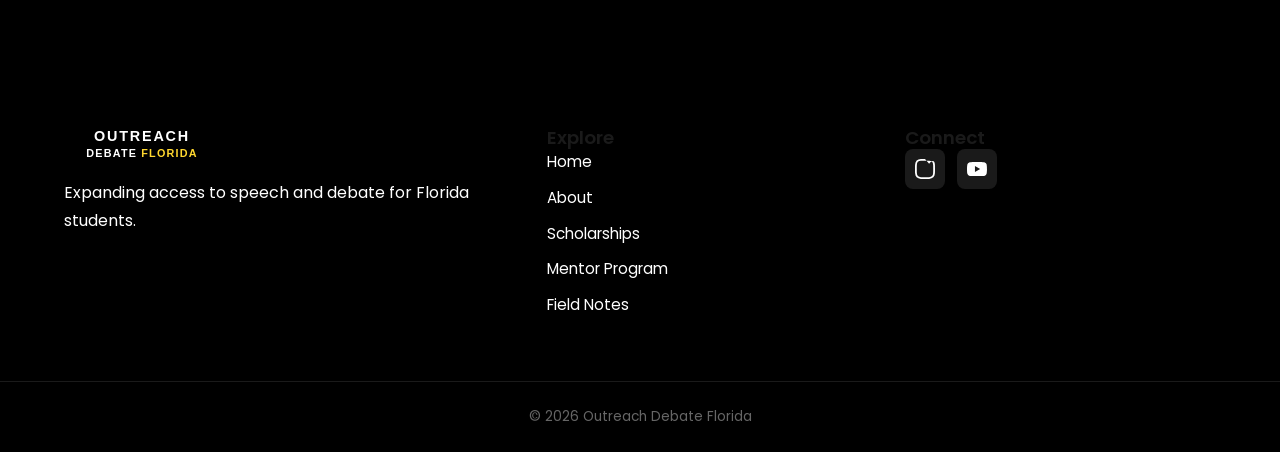
<file: mentor-program.html>
<!DOCTYPE html>
<html lang="en">
<head>
  <meta charset="UTF-8" />
  <meta name="viewport" content="width=device-width, initial-scale=1.0" />
  <title>Mentor Program — Outreach Debate Florida</title>
  <meta name="description" content="Free, online debate mentorship for Florida students. Apply once. Get matched. Start preparing." />
  <meta property="og:title" content="Mentor Program — Outreach Debate Florida" />
  <meta property="og:description" content="Apply once. Get matched. Start preparing." />
  <meta property="og:type" content="website" />
  <meta name="theme-color" content="#000000" />
  <link rel="icon" href="assets/img/favicon.ico" type="image/x-icon" />
  <link rel="preconnect" href="https://fonts.googleapis.com" />
  <link rel="preconnect" href="https://fonts.gstatic.com" crossorigin />
  <link href="https://fonts.googleapis.com/css2?family=Poppins:wght@400;500;600;700&display=swap" rel="stylesheet" />
  <link rel="stylesheet" href="css/style.css" />
  <style>
    .form-wrapper {
      background: var(--white);
      border: 1px solid #e5e5e5;
      border-radius: var(--radius);
      overflow: hidden;
      margin-top: 1.5rem;
    }
    .form-wrapper iframe {
      width: 100%;
      min-height: 600px;
      border: none;
      display: block;
    }
    .form-note {
      padding: 1rem 1.5rem;
      background: var(--light-gray);
      border-top: 1px solid #e5e5e5;
      font-size: 0.9rem;
      color: var(--text-secondary);
    }
    .form-note a {
      color: var(--gold);
      font-weight: 600;
    }
    .mentor-list {
      list-style: none;
      padding: 0;
      margin: 0;
    }
    .mentor-list li {
      padding: 12px 0;
      border-bottom: 1px solid #e5e5e5;
      font-size: 1.05rem;
      line-height: 1.6;
    }
    .mentor-list li:last-child {
      border-bottom: none;
    }
    .mentor-list strong {
      color: var(--text);
    }
    .how-list {
      list-style: none;
      padding: 0;
      margin: 0;
    }
    .how-list li {
      padding: 16px 0;
      font-size: 1.1rem;
      line-height: 1.6;
    }
    .how-list li + li {
      border-top: 1px solid var(--line);
    }
    .how-list .step-num {
      display: inline-block;
      width: 28px;
      height: 28px;
      line-height: 28px;
      text-align: center;
      border-radius: 50%;
      background: var(--gold);
      color: #fff;
      font-weight: 600;
      font-size: 0.85rem;
      margin-right: 12px;
      vertical-align: middle;
    }
    @media (max-width: 640px) {
      .form-wrapper iframe {
        min-height: 500px;
      }
    }
  </style>
</head>
<body>
  <!-- Nav -->
  <header class="nav">
    <a class="nav-brand" href="index.html">
      <img src="assets/img/outreach-logo-nav.svg" alt="Outreach Debate Florida" width="130" height="30" loading="lazy" decoding="async" />
    </a>
    <ul class="nav-links">
      <li><a href="index.html">Home</a></li>
      <li><a href="about.html">About</a></li>
      <li><a href="scholarships.html">Scholarships</a></li>
      <li><a href="mentor-program.html" class="active">Mentor Program</a></li>
      <li><a href="field-notes.html">Field Notes</a></li>
    </ul>
    <button class="burger" aria-label="Toggle menu">
      <span></span><span></span><span></span>
    </button>
  </header>

  <main>
    <!-- Hero -->
    <section class="hero">
      <div class="container hero-split">
        <div class="hero-copy reveal">
          <h1>Mentor Program.</h1>
          <p class="hero-dek">
            Apply once. Get matched. Start preparing.
          </p>
          <p class="hero-meta">Free · Online · Flexible</p>
          <div class="hero-actions">
            <a class="btn" href="#apply">Apply Now</a>
            <a class="btn-outline" href="#how-it-works">How It Works</a>
          </div>
        </div>
        <figure class="hero-figure reveal">
          <img src="assets/img/mentor.png" alt="Illustration of a mentor and mentee preparing for a round" width="1148" height="1148" fetchpriority="high" decoding="async" />
        </figure>
      </div>
    </section>

    <!-- What you get -->
    <section class="section">
      <div class="container two-col reveal">
        <div>
          <h2>What you get</h2>
          <ul class="mentor-list">
            <li><strong>Case development</strong> — building arguments with better evidence and cleaner organization</li>
            <li><strong>Speaking drills</strong> — practicing clarity, speed, and delivery with real feedback</li>
            <li><strong>Advanced strategy</strong> — prep habits, rebuttal choices, round management</li>
          </ul>
        </div>
        <div>
          <div class="card-minimal">
            <h3>Free · Online · Flexible</h3>
            <p>Meet on your schedule. No travel required. Mentors are experienced Florida debaters who know the circuits you're competing in.</p>
          </div>
        </div>
      </div>
    </section>

    <!-- Who it's for -->
    <section class="section section-alt">
      <div class="container">
        <div class="reveal" style="max-width: 640px;">
          <h2>Who it's for</h2>
          <p>Any Florida student who wants to get better at debate. First-timers welcome. State-level competitors welcome. No cost. No tryout.</p>
        </div>
      </div>
    </section>

    <!-- How it works -->
    <section class="section" id="how-it-works">
      <div class="container">
        <div class="section-head-left reveal">
          <h2>How it works</h2>
        </div>
        <ul class="how-list reveal">
          <li>
            <span class="step-num">1</span>
            <strong>Apply</strong> — takes about 5 minutes. Share your debate goals, event, and experience.
          </li>
          <li>
            <span class="step-num">2</span>
            <strong>Get matched</strong> — within a week, you'll have a mentor who fits your stage and event.
          </li>
          <li>
            <span class="step-num">3</span>
            <strong>Start preparing</strong> — regular sessions to build stronger arguments and compete with confidence.
          </li>
        </ul>
      </div>
    </section>

    <!-- Application Form -->
    <section class="section section-alt" id="apply">
      <div class="container">
        <div class="section-head-left reveal">
          <h2>Apply now</h2>
          <p>Free, takes 5 minutes. We'll match you with a mentor within a week.</p>
        </div>
        <div class="form-wrapper reveal">
          <iframe
            src="https://docs.google.com/forms/d/e/1FAIpQLSeQl3MDoxXcfdM1gK86OGTmhlUQ4IDT9byaoDeiJ93dtXHfgA/viewform?embedded=true"
            title="Mentor Program Application"
            loading="lazy"
            allowfullscreen
          >Loading…</iframe>
          <div class="form-note">
            Having trouble with the form? <a href="https://docs.google.com/forms/d/e/1FAIpQLSeQl3MDoxXcfdM1gK86OGTmhlUQ4IDT9byaoDeiJ93dtXHfgA/viewform?usp=header" target="_blank" rel="noopener noreferrer">Open it in a new tab</a>.
          </div>
        </div>
      </div>
    </section>

    <!-- CTA -->
    <section class="cta-band">
      <div class="container">
        <h2>Questions?</h2>
        <p>DM us on Instagram if you have questions before applying.</p>
        <div class="hero-actions">
          <a class="btn-invert btn" href="https://www.instagram.com/outreachdebate.fl/" target="_blank" rel="noopener noreferrer">Message Us</a>
          <a class="btn-outline" href="about.html">Learn About Us</a>
        </div>
      </div>
    </section>
  </main>

  <!-- Footer -->
  <footer class="footer">
    <div class="container">
      <div class="footer-grid">
        <div>
          <a class="footer-brand" href="index.html">
            <img src="assets/img/outreach-logo-footer.svg" alt="Outreach Debate Florida" width="130" height="30" loading="lazy" decoding="async" />
          </a>
          <p class="footer-desc">Expanding access to speech and debate for Florida students.</p>
        </div>
        <div>
          <h3>Explore</h3>
          <ul class="footer-links">
            <li><a href="index.html">Home</a></li>
            <li><a href="about.html">About</a></li>
            <li><a href="scholarships.html">Scholarships</a></li>
            <li><a href="mentor-program.html">Mentor Program</a></li>
            <li><a href="field-notes.html">Field Notes</a></li>
          </ul>
        </div>
        <div>
          <h3>Connect</h3>
          <div class="footer-social">
            <a href="https://www.instagram.com/outreachdebate.fl/" target="_blank" rel="noopener noreferrer" aria-label="Instagram">
              <svg viewBox="0 0 24 24" fill="currentColor" aria-hidden="true"><path d="M12 2.163c3.204 0 3.584.012 4.85.07 3.252.148 4.771 1.691 4.919 4.919.058 1.265.069 1.645.069 4.849 0 3.205-.012 3.584-.069 4.849-.149 3.225-1.664 4.771-4.919 4.919-1.266.058-1.644.07-4.85.07-3.204 0-3.584-.012-4.849-.07-3.26-.149-4.771-1.699-4.919-4.92-.058-1.265-.07-1.644-.07-4.849 0-3.204.013-3.583.07-4.849.149-3.227 1.664-4.771 4.919-4.919 1.266-.057 1.645-.069 4.849-.069zm0-2.163c-3.259 0-3.667.014-4.947.072-4.358.2-6.78 2.618-6.98 6.98-.059 1.281-.073 1.689-.073 4.948 0 3.259.014 3.668.072 4.948.2 4.358 2.618 6.78 6.98 6.98 1.281.058 1.689.072 4.948.072 3.259 0 3.668-.014 4.948-.072 4.354-.2 6.782-2.618 6.979-6.98.059-1.28.073-1.689.073-4.948 0-3.259-.014-3.667-.072-4.947-.196-4.354-2.617-6.979-6.98-1.281-.059-1.69-.073-4.949-.073zm0 5.838c-3.403 0-6.162 2.759-6.162 6.162s2.759 6.163 6.162 6.163 6.162-2.759 6.162-6.163c0-3.403-2.759-6.162-6.162-6.162zm0 10.162c-2.209 0-4-1.79-4-4 0-2.209 1.791-4 4-4s4 1.791 4 4c0 2.21-1.791 4-4 4zm6.406-11.845c-.796 0-1.441.645-1.441 1.44s.645 1.44 1.441 1.44c.795 0 1.439-.645 1.439-1.44s-.644-1.44-1.439-1.44z"/></svg>
            </a>
            <a href="https://www.youtube.com/@outreachdebate" target="_blank" rel="noopener noreferrer" aria-label="YouTube">
              <svg viewBox="0 0 24 24" fill="currentColor" aria-hidden="true"><path d="M23.498 6.186a3.016 3.016 0 0 0-2.122-2.136C19.505 3.545 12 3.545 12 3.545s-7.505 0-9.377.505A3.017 3.017 0 0 0 .502 6.186C0 8.07 0 12 0 12s0 3.93.502 5.814a3.016 3.016 0 0 0 2.122 2.136c1.871.505 9.376.505 9.376.505s7.505 0 9.377-.505a3.015 3.015 0 0 0 2.122-2.136C24 15.93 24 12 24 12s0-3.93-.502-5.814zM9.545 15.568V8.432L15.818 12l-6.273 3.568z"/></svg>
            </a>
          </div>
        </div>
      </div>
    </div>
    <div class="legal">© 2026 Outreach Debate Florida</div>
  </footer>

  <script src="js/main.js"></script>
</body>
</html>
</file>
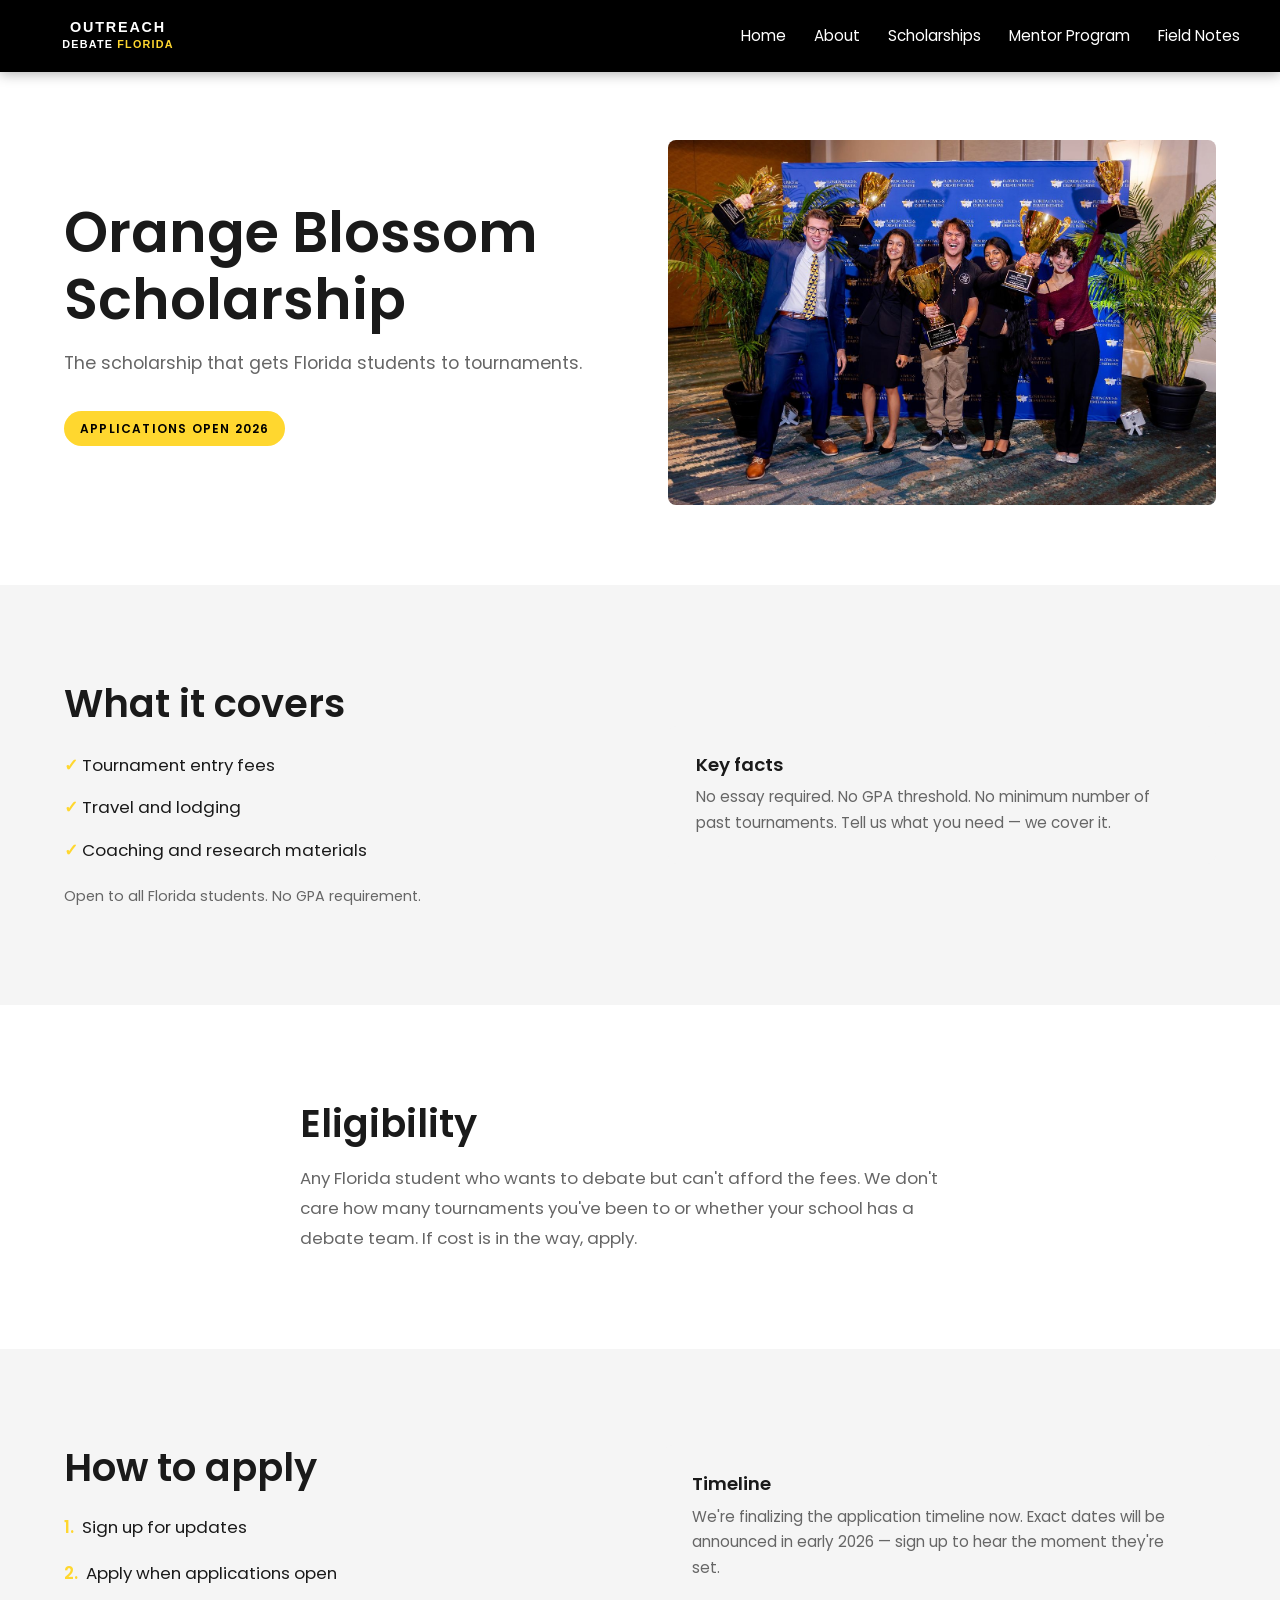
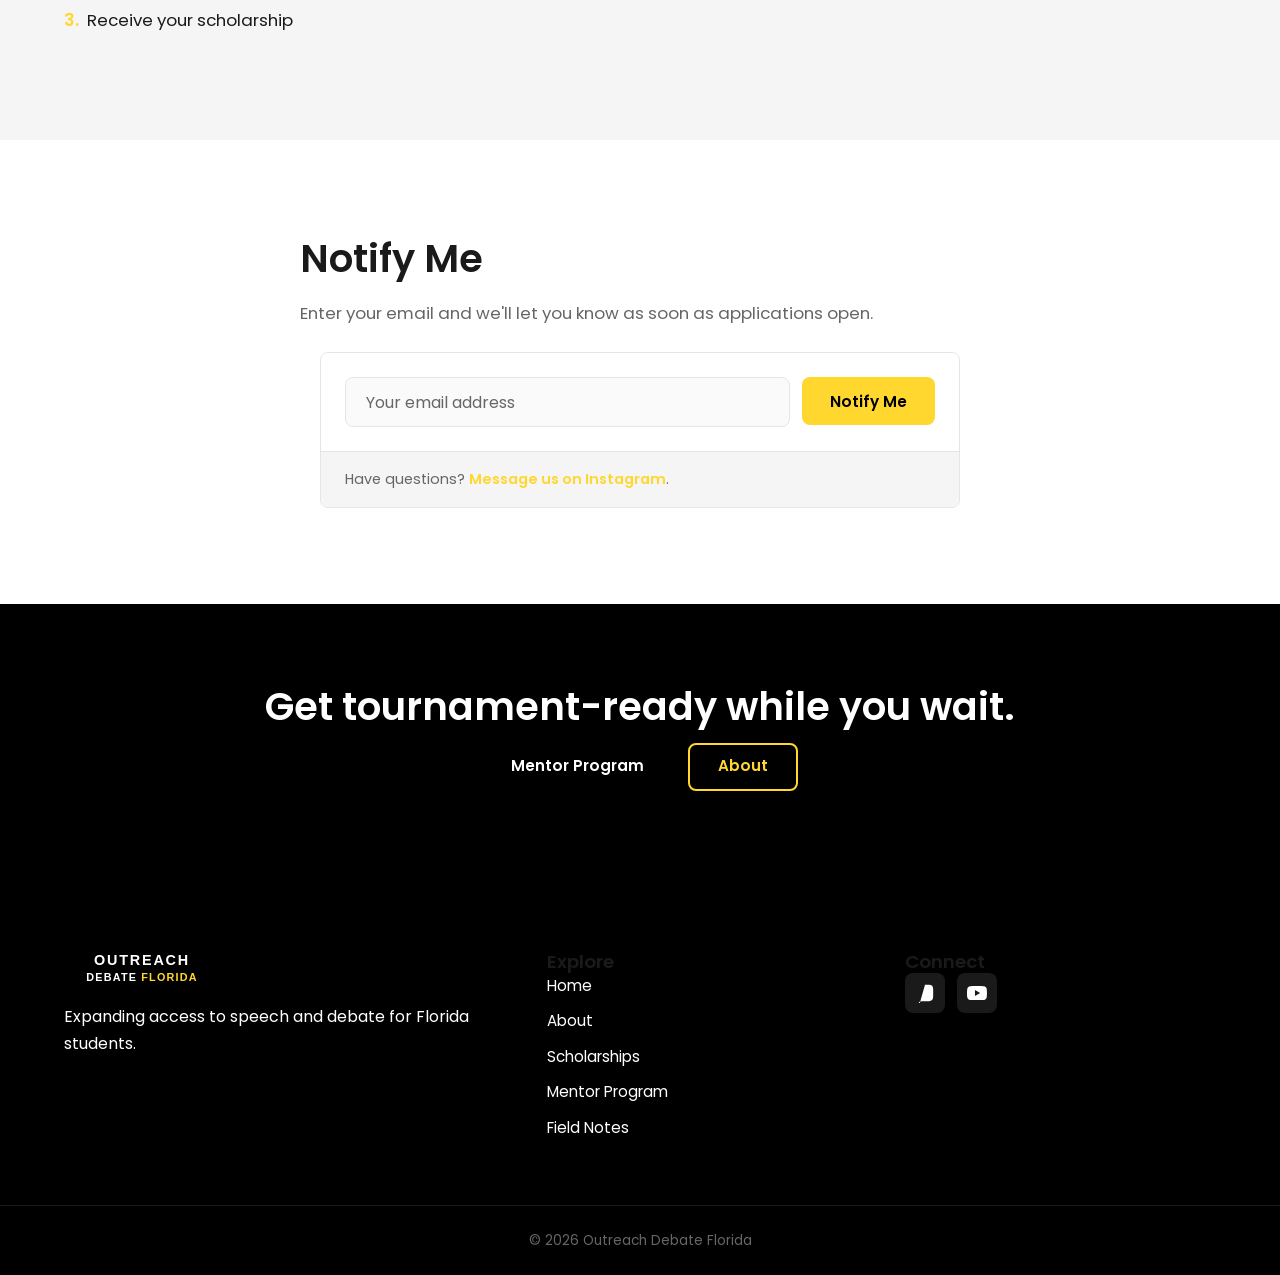
<file: scholarships.html>
<!DOCTYPE html>
<html lang="en">
<head>
  <meta charset="UTF-8" />
  <meta name="viewport" content="width=device-width, initial-scale=1.0" />
  <title>Scholarships — Outreach Debate Florida</title>
  <meta name="description" content="The Orange Blossom Scholarship covers tournament fees, travel, and coaching for Florida students ready to compete in speech and debate." />
  <meta property="og:title" content="Scholarships — Outreach Debate Florida" />
  <meta property="og:description" content="The scholarship that gets Florida students to tournaments." />
  <meta property="og:type" content="website" />
  <meta name="theme-color" content="#000000" />
  <link rel="icon" href="assets/img/favicon.ico" type="image/x-icon" />
  <link rel="preconnect" href="https://fonts.googleapis.com" />
  <link rel="preconnect" href="https://fonts.gstatic.com" crossorigin />
  <link href="https://fonts.googleapis.com/css2?family=Poppins:wght@400;500;600;700&display=swap" rel="stylesheet" />
  <link rel="stylesheet" href="css/style.css" />
  <style>
    .form-wrapper {
      background: var(--white);
      border: 1px solid var(--line);
      border-radius: var(--radius);
      overflow: hidden;
      margin-top: 1.5rem;
    }
    .notify-form {
      display: flex;
      gap: 12px;
      padding: 1.5rem;
      background: var(--white);
    }
    .notify-form input[type="email"] {
      flex: 1;
      height: 50px;
      padding: 0 20px;
      border: 1px solid var(--line);
      border-radius: var(--radius);
      background: var(--off-white);
      color: var(--text);
      font-family: var(--font);
      font-size: 1rem;
    }
    .notify-form input[type="email"]::placeholder {
      color: var(--text-secondary);
    }
    .notify-form input[type="email"]:focus {
      outline: 2px solid var(--gold);
      outline-offset: 2px;
    }
    .form-note {
      padding: 1rem 1.5rem;
      background: var(--light-gray);
      border-top: 1px solid var(--line);
      font-size: 0.9rem;
      color: var(--text-secondary);
    }
    .form-note a {
      color: var(--gold);
      font-weight: 600;
    }
    @media (max-width: 640px) {
      .notify-form {
        flex-direction: column;
      }
      .notify-form .btn {
        width: 100%;
      }
    }
  </style>
</head>
<body>
  <!-- Nav -->
  <header class="nav">
    <a class="nav-brand" href="index.html">
      <img src="assets/img/outreach-logo-nav.svg" alt="Outreach Debate Florida" height="36" />
    </a>
    <ul class="nav-links">
      <li><a href="index.html">Home</a></li>
      <li><a href="about.html">About</a></li>
      <li><a href="scholarships.html" class="active">Scholarships</a></li>
      <li><a href="mentor-program.html">Mentor Program</a></li>
      <li><a href="field-notes.html">Field Notes</a></li>
    </ul>
    <button class="burger" aria-label="Toggle menu">
      <span></span><span></span><span></span>
    </button>
  </header>

  <main>
    <!-- Hero -->
    <section class="hero">
      <div class="container hero-split">
        <div class="hero-copy reveal">
          <h1>Orange Blossom Scholarship</h1>
          <p class="hero-dek">The scholarship that gets Florida students to tournaments.</p>
          <span class="status">Applications open 2026</span>
        </div>
        <figure class="hero-figure reveal">
          <img src="assets/img/hero.jpg" alt="Florida speech and debate students competing" fetchpriority="high" decoding="async" />
        </figure>
      </div>
    </section>

    <!-- What it covers -->
    <section class="section section-alt">
      <div class="container split">
        <div class="split-copy reveal">
          <h2>What it covers</h2>
          <ul class="check-list">
            <li>Tournament entry fees</li>
            <li>Travel and lodging</li>
            <li>Coaching and research materials</li>
          </ul>
          <p class="card-note">Open to all Florida students. No GPA requirement.</p>
        </div>
        <div class="card-minimal reveal">
          <h3>Key facts</h3>
          <p>No essay required. No GPA threshold. No minimum number of past tournaments. Tell us what you need — we cover it.</p>
        </div>
      </div>
    </section>

    <!-- Eligibility -->
    <section class="section">
      <div class="container">
        <div class="feature reveal" style="margin: 0 auto;">
          <h2>Eligibility</h2>
          <p>
            Any Florida student who wants to debate but can't afford the fees. We don't care how many tournaments you've been to or whether your school has a debate team. If cost is in the way, apply.
          </p>
        </div>
      </div>
    </section>

    <!-- How to apply -->
    <section class="section section-alt">
      <div class="container two-col">
        <div class="two-col-text reveal">
          <h2>How to apply</h2>
          <ol class="apply-list">
            <li>Sign up for updates</li>
            <li>Apply when applications open</li>
            <li>Receive your scholarship</li>
          </ol>
        </div>
        <div class="card-minimal reveal">
          <h3>Timeline</h3>
          <p>We're finalizing the application timeline now. Exact dates will be announced in early 2026 — sign up to hear the moment they're set.</p>
        </div>
      </div>
    </section>

    <!-- Notify Me -->
    <section class="section" id="notify">
      <div class="container">
        <div class="feature reveal" style="margin: 0 auto;">
          <h2>Notify Me</h2>
          <p>Enter your email and we'll let you know as soon as applications open.</p>
        </div>
        <div class="form-wrapper reveal" style="max-width: 640px; margin: 1.5rem auto 0;">
          <form class="notify-form" action="#" method="post">
            <input type="email" name="email" placeholder="Your email address" required aria-label="Email address" />
            <button type="submit" class="btn">Notify Me</button>
          </form>
          <div class="form-note">
            Have questions? <a href="https://www.instagram.com/outreachdebate.fl/" target="_blank" rel="noopener noreferrer">Message us on Instagram</a>.
          </div>
        </div>
      </div>
    </section>

    <!-- CTA band -->
    <section class="cta-band">
      <div class="container">
        <h2>Get tournament-ready while you wait.</h2>
        <div class="hero-actions">
          <a class="btn-invert btn" href="mentor-program.html">Mentor Program</a>
          <a class="btn-outline" href="about.html">About</a>
        </div>
      </div>
    </section>
  </main>

  <!-- Footer -->
  <footer class="footer">
    <div class="container">
      <div class="footer-grid">
        <div>
          <a class="footer-brand" href="index.html">
            <img src="assets/img/outreach-logo-footer.svg" alt="Outreach Debate Florida" height="30" />
          </a>
          <p class="footer-desc">Expanding access to speech and debate for Florida students.</p>
        </div>
        <div>
          <h3>Explore</h3>
          <ul class="footer-links">
            <li><a href="index.html">Home</a></li>
            <li><a href="about.html">About</a></li>
            <li><a href="scholarships.html">Scholarships</a></li>
            <li><a href="mentor-program.html">Mentor Program</a></li>
            <li><a href="field-notes.html">Field Notes</a></li>
          </ul>
        </div>
        <div>
          <h3>Connect</h3>
          <div class="footer-social">
            <a href="https://www.instagram.com/outreachdebate.fl/" target="_blank" rel="noopener noreferrer" aria-label="Instagram">
              <svg viewBox="0 0 24 24" fill="currentColor" aria-hidden="true"><path d="M12 2.163c3.204 0 3.584.012 4.85.07 3.252.148 4.771 1.691 4.919 4.919.058 1.265.069 1.645.069 4.849 0 3.205-.012 3.584-.069 4.849-.149 3.225-1.664 4.771-4.919 4.919-1.266.058-1.644.07-4.85.07-3.204 0-3.204.013-3.584.07-4.849.149-3.227 1.664-4.771 4.919-4.919 1.266-.057 1.645-.069 4.849-.069zm0-2.163c-3.259 0-3.667.014-4.947.072-4.358.2-6.78 2.618-6.98 6.98-.059 1.281-.073 1.689-.073 4.948 0 3.259.014 3.668.072 4.948.2 4.358 2.618 6.78 6.98 6.98 1.281.058 1.689.072 4.948.072 3.259 0 3.668-.014 4.948-.072 4.354-.2 6.782-2.618 6.979-6.98.059-1.28.073-1.689.073-4.948 0-3.259-.014-3.667-.072-4.947-.196-4.354-2.617-6.979-6.98-1.281-.059-1.69-.073-4.949-.073zm0 5.838c-3.403 0-6.162 2.759-6.162 6.162s2.759 6.163 6.162 6.163 6.162-2.759 6.162-6.163c0-3.403-2.759-6.162-6.162-6.162zm0 10.162c-2.209 0-4-1.79-4-4 0-2.209 1.791-4 4-4s4 1.791 4 4c0 2.21-1.791 4-4 4zm6.406-11.845c-.796 0-1.441.645-1.441 1.44s.645 1.44 1.441 1.44c.795 0 1.439-.645 1.439-1.44s-.644-1.44-1.439-1.44z"/></svg>
            </a>
            <a href="https://www.youtube.com/@outreachdebate" target="_blank" rel="noopener noreferrer" aria-label="YouTube">
              <svg viewBox="0 0 24 24" fill="currentColor" aria-hidden="true"><path d="M23.498 6.186a3.016 3.016 0 0 0-2.122-2.136C19.505 3.545 12 3.545 12 3.545s-7.505 0-9.377.505A3.017 3.017 0 0 0 .502 6.186C0 8.07 0 12 0 12s0 3.93.502 5.814a3.016 3.016 0 0 0 2.122 2.136c1.871.505 9.376.505 9.376.505s7.505 0 9.377-.505a3.015 3.015 0 0 0 2.122-2.136C24 15.93 24 12 24 12s0-3.93-.502-5.814zM9.545 15.568V8.432L15.818 12l-6.273 3.568z"/></svg>
            </a>
          </div>
        </div>
      </div>
    </div>
    <div class="legal">© 2026 Outreach Debate Florida</div>
  </footer>

  <script src="js/main.js"></script>
</body>
</html>
</file>
<file: css/style.css>
:root {
  --black: #000000;
  --white: #FFFFFF;
  --gold: #FFD72F;
  --off-white: #FAFAFA;
  --light-gray: #F5F5F5;
  --text: #1a1a1a;
  --text-secondary: #666666;
  --font: "Poppins", sans-serif;
  --maxw: 1200px;
  --radius: 8px;
  --line: #e5e5e5;
}

*,
*::before,
*::after {
  box-sizing: border-box;
  margin: 0;
  padding: 0;
}

html {
  scroll-behavior: smooth;
  scroll-padding-top: 80px;
}

body {
  font-family: var(--font);
  font-size: 1rem;
  line-height: 1.6;
  color: var(--text);
  background: var(--white);
  -webkit-font-smoothing: antialiased;
  text-rendering: optimizeLegibility;
  overflow-x: hidden;
}

h1, h2, h3, h4 {
  font-family: var(--font);
  font-weight: 600;
  color: var(--text);
  line-height: 1.2;
}

h1 { font-size: clamp(2.2rem, 4.5vw, 3.5rem); }
h2 { font-size: clamp(1.6rem, 3vw, 2.4rem); }
h3 { font-size: 1.15rem; }

p { line-height: 1.7; }

a {
  color: var(--text);
  text-decoration: none;
}

img {
  display: block;
  max-width: 100%;
  height: auto;
}

::selection {
  background: var(--gold);
  color: var(--black);
}

:focus-visible {
  outline: 2px solid var(--gold);
  outline-offset: 2px;
}

/* ----------------------------------- Nav ----------------------------------- */

.nav {
  position: fixed;
  top: 0;
  left: 0;
  right: 0;
  z-index: 100;
  height: 72px;
  display: flex;
  align-items: center;
  justify-content: space-between;
  gap: 24px;
  padding-inline: max(24px, calc((100vw - var(--maxw)) / 2));
  background: var(--black);
  color: var(--white);
  box-shadow: 0 2px 12px rgba(0, 0, 0, 0.3);
}

.nav-brand {
  display: inline-flex;
  align-items: center;
  flex: none;
}

.nav-brand img {
  width: auto;
  height: 36px;
}

.nav-links {
  display: flex;
  align-items: center;
  gap: 28px;
  list-style: none;
}

.nav-links a {
  color: var(--white);
  text-decoration: none;
  font-size: 0.95rem;
  font-weight: 400;
  transition: color 0.2s ease;
}

.nav-links a:hover {
  color: var(--gold);
}

.burger {
  display: none;
  flex-direction: column;
  gap: 5px;
  padding: 8px;
  background: none;
  border: 0;
  cursor: pointer;
}

.burger span {
  display: block;
  width: 22px;
  height: 2px;
  background: var(--white);
}

body.menu-open {
  overflow: hidden;
}

/* ----------------------------------- Hero ---------------------------------- */

.hero {
  width: 100%;
  padding: 140px 0 80px;
  background: var(--white);
}

.hero-split {
  display: grid;
  grid-template-columns: 1fr 1fr;
  gap: 56px;
  align-items: center;
}

.hero-eyebrow {
  display: inline-block;
  font-size: 0.75rem;
  font-weight: 600;
  letter-spacing: 0.18em;
  text-transform: uppercase;
  color: var(--text-secondary);
  margin-bottom: 12px;
}

.hero h1 {
  margin-bottom: 16px;
}

.hero-dek {
  font-size: 1.1rem;
  color: var(--text-secondary);
  max-width: 520px;
  margin-bottom: 32px;
}

.hero-actions {
  display: flex;
  flex-wrap: wrap;
  gap: 16px;
}

.hero-figure img {
  width: 100%;
  height: auto;
  border-radius: var(--radius);
}

/* ---------------------------------- Sections -------------------------------- */

.section {
  padding: 96px 0;
  background: var(--white);
}

.section-alt {
  background: var(--light-gray);
}

.container {
  width: 100%;
  max-width: var(--maxw);
  margin-inline: auto;
  padding-inline: 24px;
}

/* ---------------------------------- Feature --------------------------------- */

.feature {
  max-width: 680px;
}

.feature h2 {
  margin-bottom: 16px;
}

.feature p {
  font-size: 1.05rem;
  color: var(--text-secondary);
  line-height: 1.8;
}

/* ---------------------------------- Split ----------------------------------- */

.split {
  display: grid;
  grid-template-columns: 1fr 1fr;
  gap: 56px;
  align-items: center;
}

.split img {
  width: 100%;
  height: auto;
  border-radius: var(--radius);
}

/* ----------------------------------- Card ----------------------------------- */

.card {
  background: var(--white);
  border: 1px solid #e5e5e5;
  border-radius: var(--radius);
  padding: 32px;
}

.card h3 {
  margin-bottom: 12px;
}

.card p {
  color: var(--text-secondary);
  font-size: 0.95rem;
}

/* -------------------------------- Stats ------------------------------------- */

.stat-row {
  display: grid;
  grid-template-columns: repeat(3, 1fr);
  gap: 0;
  text-align: center;
}

.stat {
  padding: 0 24px;
  display: flex;
  flex-direction: column;
  gap: 4px;
}

.stat:not(:last-child) {
  border-right: 1px solid #e5e5e5;
}

.stat-num {
  font-weight: 700;
  font-size: clamp(2rem, 3.5vw, 2.8rem);
  line-height: 1;
  color: var(--black);
}

.stat-label {
  font-size: 0.9rem;
  color: var(--text-secondary);
}

/* --------------------------------- Buttons ---------------------------------- */

.btn {
  display: inline-flex;
  align-items: center;
  justify-content: center;
  gap: 8px;
  height: 48px;
  padding: 0 28px;
  border: none;
  border-radius: var(--radius);
  background: var(--gold);
  color: var(--black);
  font-family: var(--font);
  font-weight: 600;
  font-size: 0.95rem;
  text-decoration: none;
  white-space: nowrap;
  cursor: pointer;
  transition: opacity 0.2s ease, transform 0.2s ease;
}

.btn:hover {
  opacity: 0.88;
  transform: translateY(-1px);
}

.btn-outline {
  display: inline-flex;
  align-items: center;
  justify-content: center;
  height: 48px;
  padding: 0 28px;
  background: transparent;
  border: 2px solid var(--gold);
  color: var(--gold);
  font-family: var(--font);
  font-weight: 600;
  font-size: 0.95rem;
  border-radius: var(--radius);
  text-decoration: none;
  white-space: nowrap;
  cursor: pointer;
  transition: background 0.2s ease, color 0.2s ease, transform 0.2s ease;
}

.btn-outline:hover {
  background: var(--gold);
  color: var(--black);
}

.btn-dark {
  background: var(--black);
  color: var(--white);
}

.btn-dark:hover {
  opacity: 0.88;
}

/* -------------------------------- Status Badge ------------------------------ */

.status {
  display: inline-flex;
  align-items: center;
  gap: 8px;
  padding: 8px 16px;
  border-radius: 999px;
  background: var(--gold);
  color: var(--black);
  font-size: 0.75rem;
  font-weight: 600;
  letter-spacing: 0.1em;
  text-transform: uppercase;
  white-space: nowrap;
}

/* ---------------------------------- Footer ---------------------------------- */

.footer {
  background: var(--black);
  color: var(--white);
  padding: 80px 0 0;
}

.footer-grid {
  display: grid;
  grid-template-columns: 1.4fr 1fr 1fr;
  gap: 48px;
}

.footer-brand img {
  width: auto;
  height: 36px;
  margin-bottom: 16px;
}

.footer-brand p {
  color: rgba(255, 255, 255, 0.6);
  font-size: 0.95rem;
  max-width: 320px;
}

.footer h4 {
  font-size: 0.75rem;
  letter-spacing: 0.12em;
  text-transform: uppercase;
  color: rgba(255, 255, 255, 0.5);
  margin-bottom: 16px;
}

.footer-links {
  list-style: none;
  display: flex;
  flex-direction: column;
  gap: 10px;
}

.footer-links a {
  color: var(--white);
  text-decoration: none;
  font-size: 0.95rem;
  transition: color 0.2s ease;
}

.footer-links a:hover {
  color: var(--gold);
}

.footer-social {
  display: flex;
  gap: 12px;
}

.footer-social a {
  display: grid;
  place-items: center;
  width: 40px;
  height: 40px;
  border-radius: 8px;
  background: rgba(255, 255, 255, 0.1);
  color: var(--white);
  text-decoration: none;
  transition: background 0.2s ease;
}

.footer-social a:hover {
  background: var(--gold);
  color: var(--black);
}

.footer-social svg {
  width: 20px;
  height: 20px;
  fill: currentColor;
}

.legal {
  margin-top: 64px;
  padding: 24px 0;
  border-top: 1px solid rgba(255, 255, 255, 0.1);
  text-align: center;
  font-size: 0.85rem;
  color: rgba(255, 255, 255, 0.4);
}

/* --------------------------------- Instagram -------------------------------- */

.ig-grid {
  display: grid;
  grid-template-columns: repeat(3, 1fr);
  gap: 20px;
}

.ig-card {
  display: block;
  border-radius: var(--radius);
  overflow: hidden;
  text-decoration: none;
  color: var(--text);
  transition: transform 0.2s ease;
}

.ig-card:hover {
  transform: translateY(-2px);
}

.ig-card img {
  width: 100%;
  aspect-ratio: 1;
  object-fit: cover;
}

/* ---------------------------------- Reveal ---------------------------------- */

.reveal {
  opacity: 0;
  transform: translateY(20px);
  transition: opacity 0.5s ease, transform 0.5s ease;
}

.reveal.in {
  opacity: 1;
  transform: translateY(0);
}

/* ----------------------------------- Buttons ----------------------------------- */

.btn-invert {
  background: var(--black);
  color: var(--white);
}

.btn-invert:hover {
  opacity: 0.88;
}

/* ----------------------------------- Hero Copy -------------------------------- */

.hero-copy {
  max-width: 560px;
}

.hero-meta {
  font-size: 0.9rem;
  color: var(--text-secondary);
  margin-bottom: 24px;
}

/* ----------------------------------- Split Copy ------------------------------- */

.split-copy h2 {
  margin-bottom: 12px;
}

.split-copy .status {
  margin-bottom: 16px;
}

/* ----------------------------------- Two Col ---------------------------------- */

.two-col {
  display: grid;
  grid-template-columns: 1fr 1fr;
  gap: 48px;
  align-items: start;
}

.two-col-text h2 {
  margin-bottom: 12px;
}

.two-col-text p {
  color: var(--text-secondary);
  font-size: 1.05rem;
  line-height: 1.7;
}

.two-col-img img {
  width: 100%;
  height: auto;
  border-radius: var(--radius);
}

/* ---------------------------------- Section Head ------------------------------ */

.section-head-left h2 {
  margin-bottom: 8px;
}

.section-head-left p {
  color: var(--text-secondary);
  font-size: 1.05rem;
  line-height: 1.7;
}

/* ----------------------------------- Cards ------------------------------------ */

.card-minimal {
  background: var(--light-gray);
  padding: 28px;
  border-radius: var(--radius);
}

.card-minimal h3 {
  margin-bottom: 8px;
}

.card-minimal p {
  color: var(--text-secondary);
  font-size: 0.95rem;
}

.card-note {
  font-size: 0.9rem;
  color: var(--text-secondary);
  margin-top: 12px;
}

/* ---------------------------------- Lists ------------------------------------- */

.check-list {
  list-style: none;
  margin-top: 1rem;
}

.check-list li {
  padding: 8px 0;
  font-size: 1.05rem;
}

.check-list li::before {
  content: "✓ ";
  color: var(--gold);
  font-weight: 700;
}

.apply-list {
  list-style: none;
  counter-reset: apply;
}

.apply-list li {
  counter-increment: apply;
  padding: 10px 0;
  font-size: 1.05rem;
}

.apply-list li::before {
  content: counter(apply) ".";
  font-weight: 600;
  color: var(--gold);
  margin-right: 8px;
}

/* -------------------------------- Icon Button --------------------------------- */

.icon-btn {
  display: inline-flex;
  align-items: center;
  justify-content: center;
  width: 48px;
  height: 48px;
  border-radius: 50%;
  border: 1px solid #e5e5e5;
  color: var(--text);
  text-decoration: none;
  transition: background 0.2s ease, color 0.2s ease;
}

.icon-btn:hover {
  background: var(--gold);
  color: var(--black);
  border-color: var(--gold);
}

.icon-btn svg {
  width: 22px;
  height: 22px;
  fill: currentColor;
}

/* -------------------------------- Social Links ------------------------------- */

.social-links {
  display: flex;
  gap: 12px;
  margin-top: 24px;
}

/* ----------------------------------- CTA Band --------------------------------- */

.cta-band {
  padding: 80px 0;
  background: var(--black);
  color: var(--white);
  text-align: center;
}

.cta-band h2 {
  color: var(--white);
  margin-bottom: 12px;
}

.cta-band p {
  color: rgba(255, 255, 255, 0.7);
  margin-bottom: 32px;
}

.cta-band .hero-actions {
  justify-content: center;
}

/* --------------------------------- Flip on Tablet ----------------------------- */

@media (min-width: 641px) and (max-width: 1020px) {
  .flip-on-tablet .split > *:first-child {
    order: 2;
  }
  .flip-on-tablet .split > *:last-child {
    order: 1;
  }
}

/* ------------------------------- Responsive -------------------------------- */

@media (max-width: 1020px) {
  .hero-split {
    grid-template-columns: 1fr;
    gap: 40px;
  }

  .split {
    grid-template-columns: 1fr;
    gap: 40px;
  }

  .two-col {
    grid-template-columns: 1fr;
    gap: 32px;
  }

  .stat-row {
    gap: 0;
  }

  .footer-grid {
    grid-template-columns: 1fr 1fr;
    gap: 40px;
  }
}

@media (max-width: 720px) {
  .nav {
    height: 60px;
  }

  .burger {
    display: flex;
    z-index: 96;
  }

  .nav-links {
    position: fixed;
    top: 0;
    right: 0;
    bottom: 0;
    width: min(300px, 100%);
    flex-direction: column;
    align-items: stretch;
    gap: 4px;
    padding: 80px 24px 24px;
    background: var(--black);
    transform: translateX(100%);
    transition: transform 0.3s ease;
    z-index: 95;
  }

  body.menu-open .nav-links {
    transform: translateX(0);
  }

  .nav-links a {
    display: block;
    padding: 14px 0;
    font-size: 1rem;
    color: var(--white);
  }

  .section {
    padding: 64px 0;
  }

  .stat-row {
    grid-template-columns: 1fr;
    gap: 32px;
  }

  .stat {
    padding: 0;
    border-right: none !important;
    border-bottom: 1px solid #e5e5e5;
    padding-bottom: 32px;
  }

  .stat:last-child {
    border-bottom: none;
    padding-bottom: 0;
  }

  .ig-grid {
    grid-template-columns: repeat(2, 1fr);
  }

  .footer-grid {
    grid-template-columns: 1fr;
    gap: 40px;
  }
}

@media (max-width: 480px) {
  .ig-grid {
    grid-template-columns: 1fr;
  }

  .hero {
    padding: 120px 0 64px;
  }
}

@media (prefers-reduced-motion: reduce) {
  html {
    scroll-behavior: auto;
  }

  *,
  *::before,
  *::after {
    transition: none !important;
    animation: none !important;
  }

  .reveal {
    opacity: 1;
    transform: none;
  }
}
</file>
